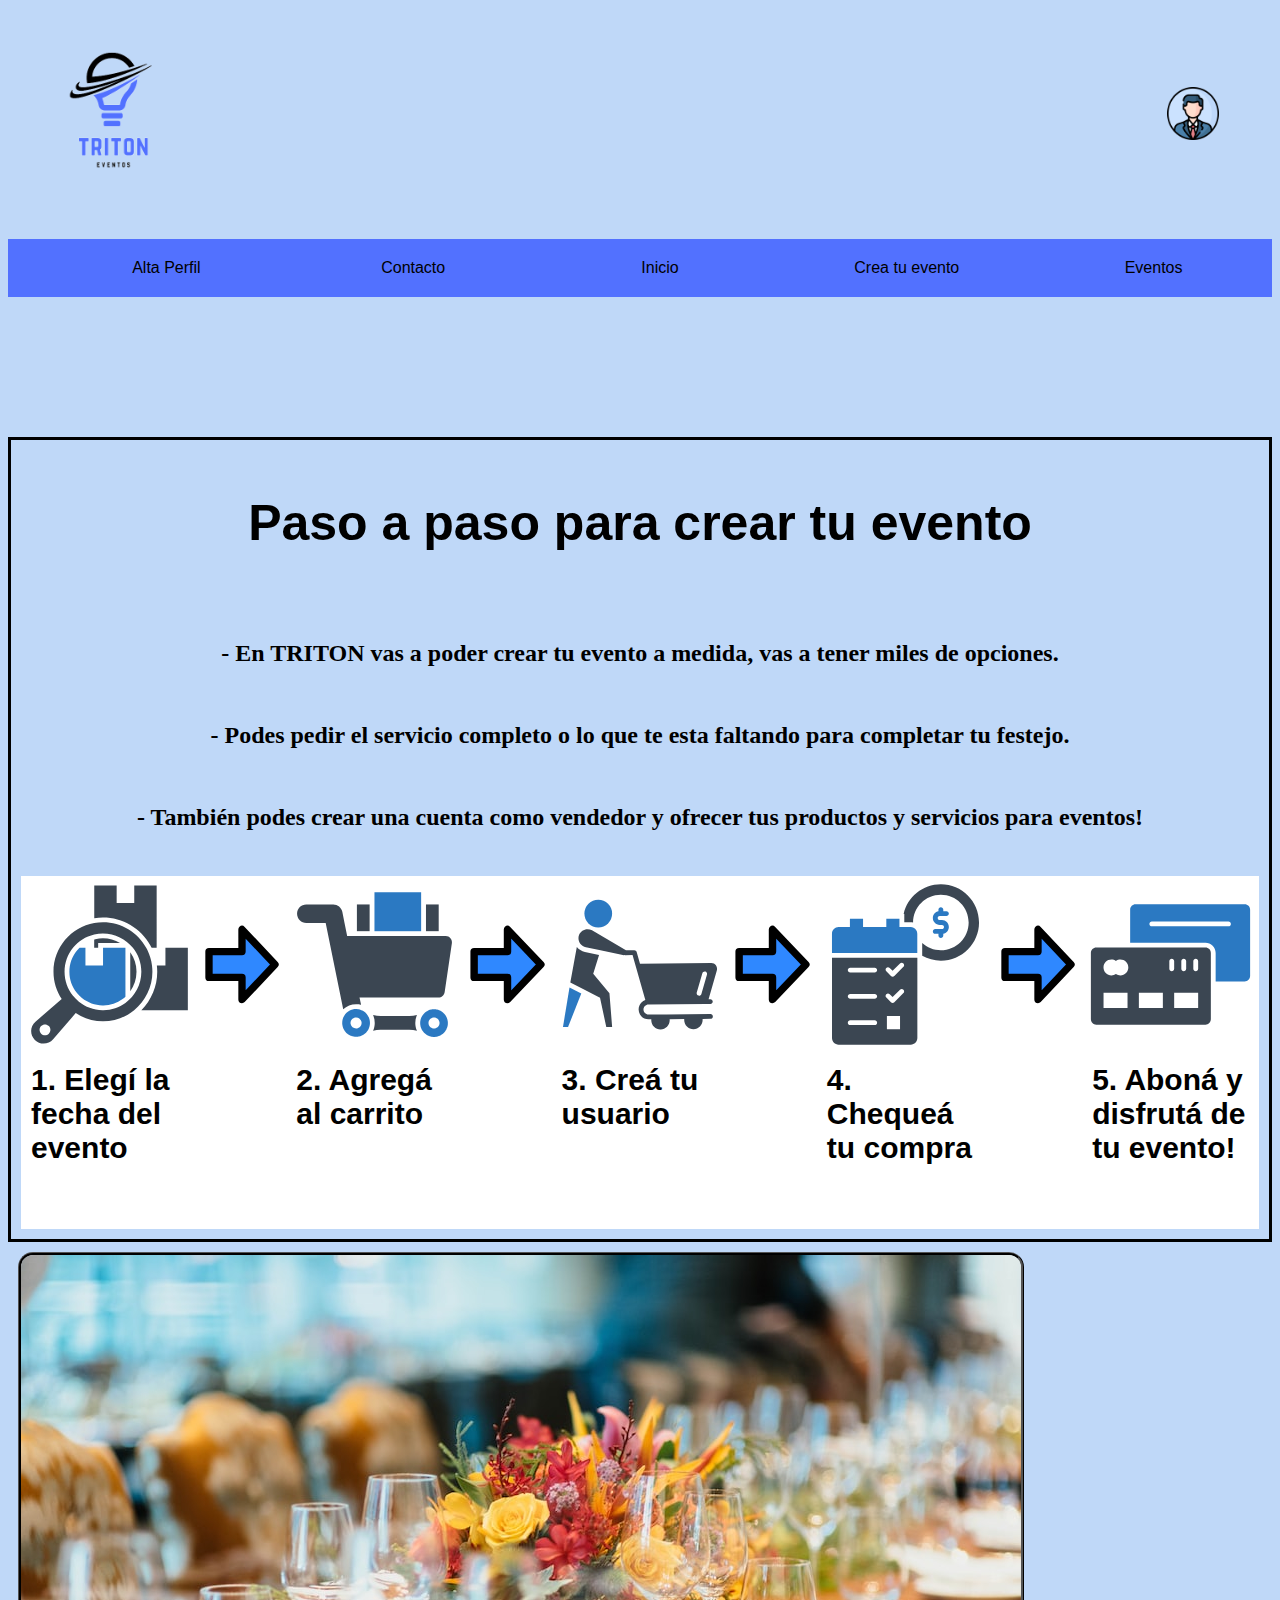
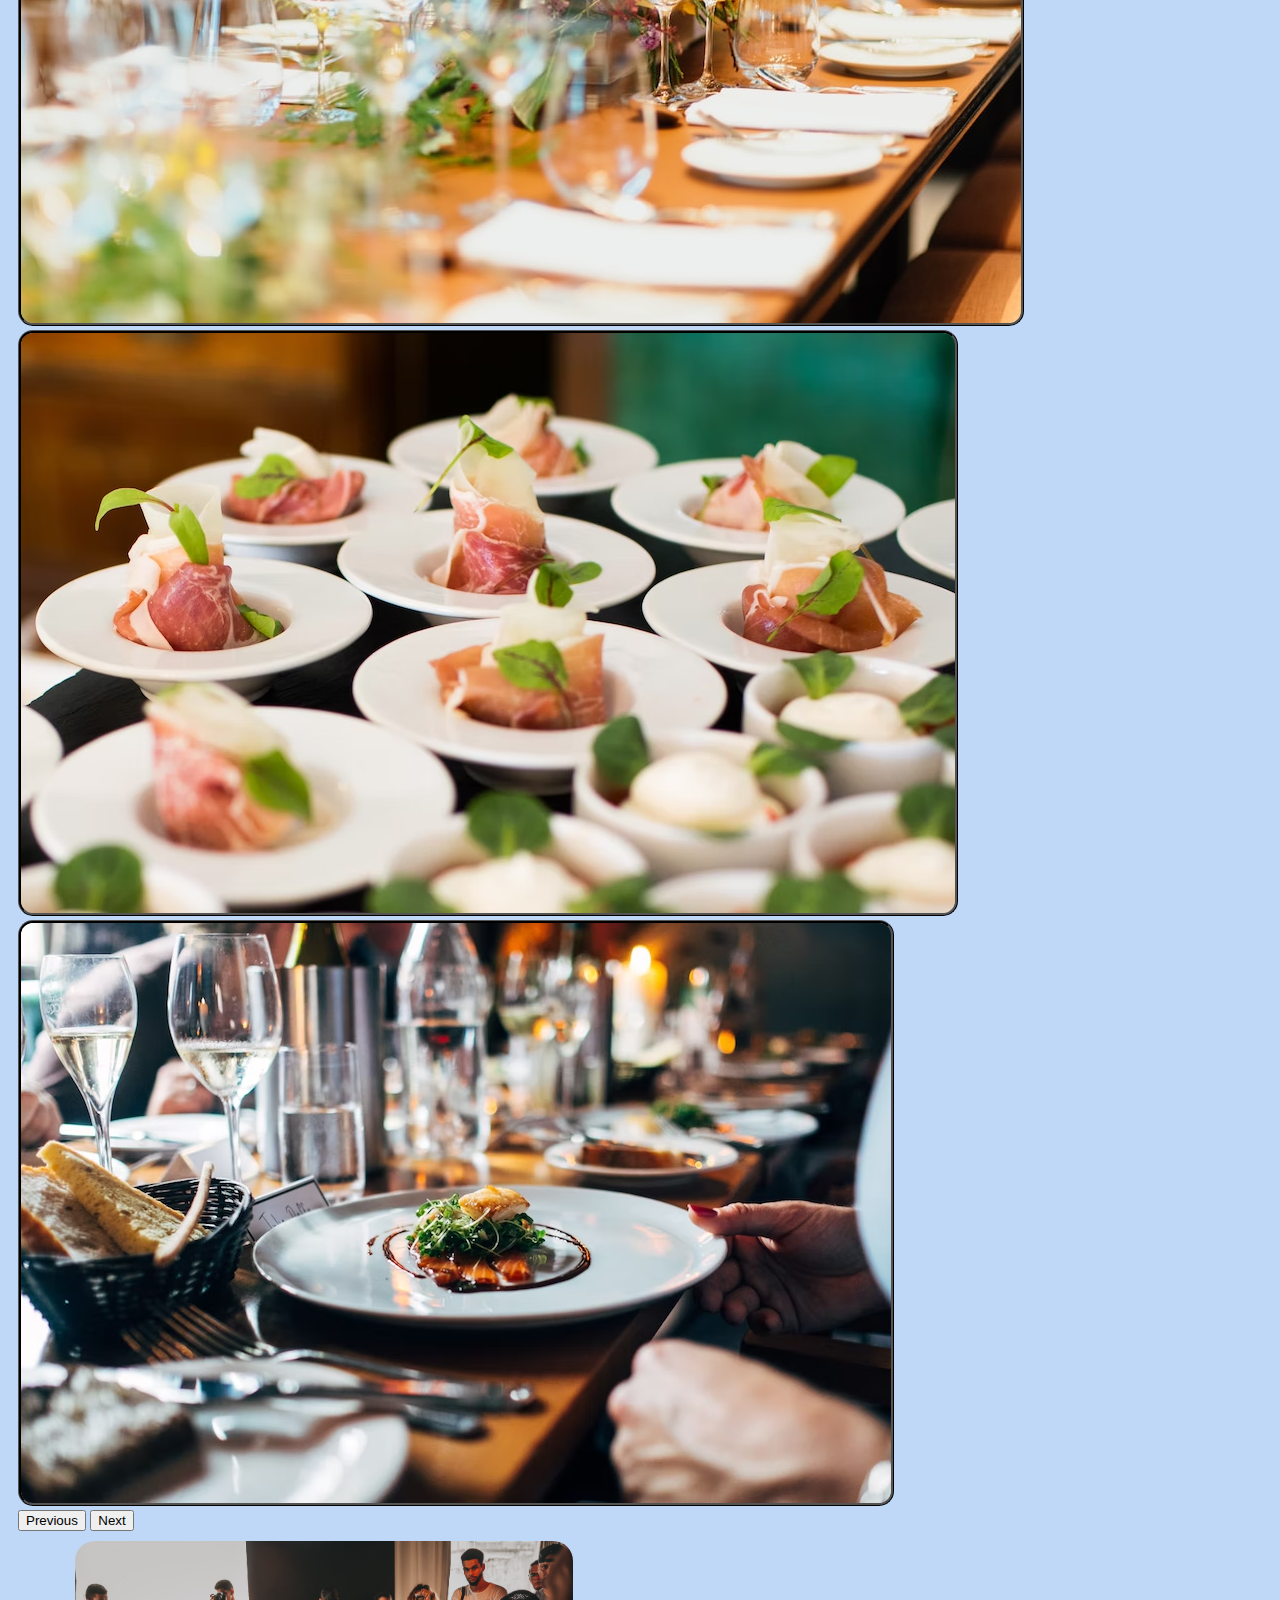
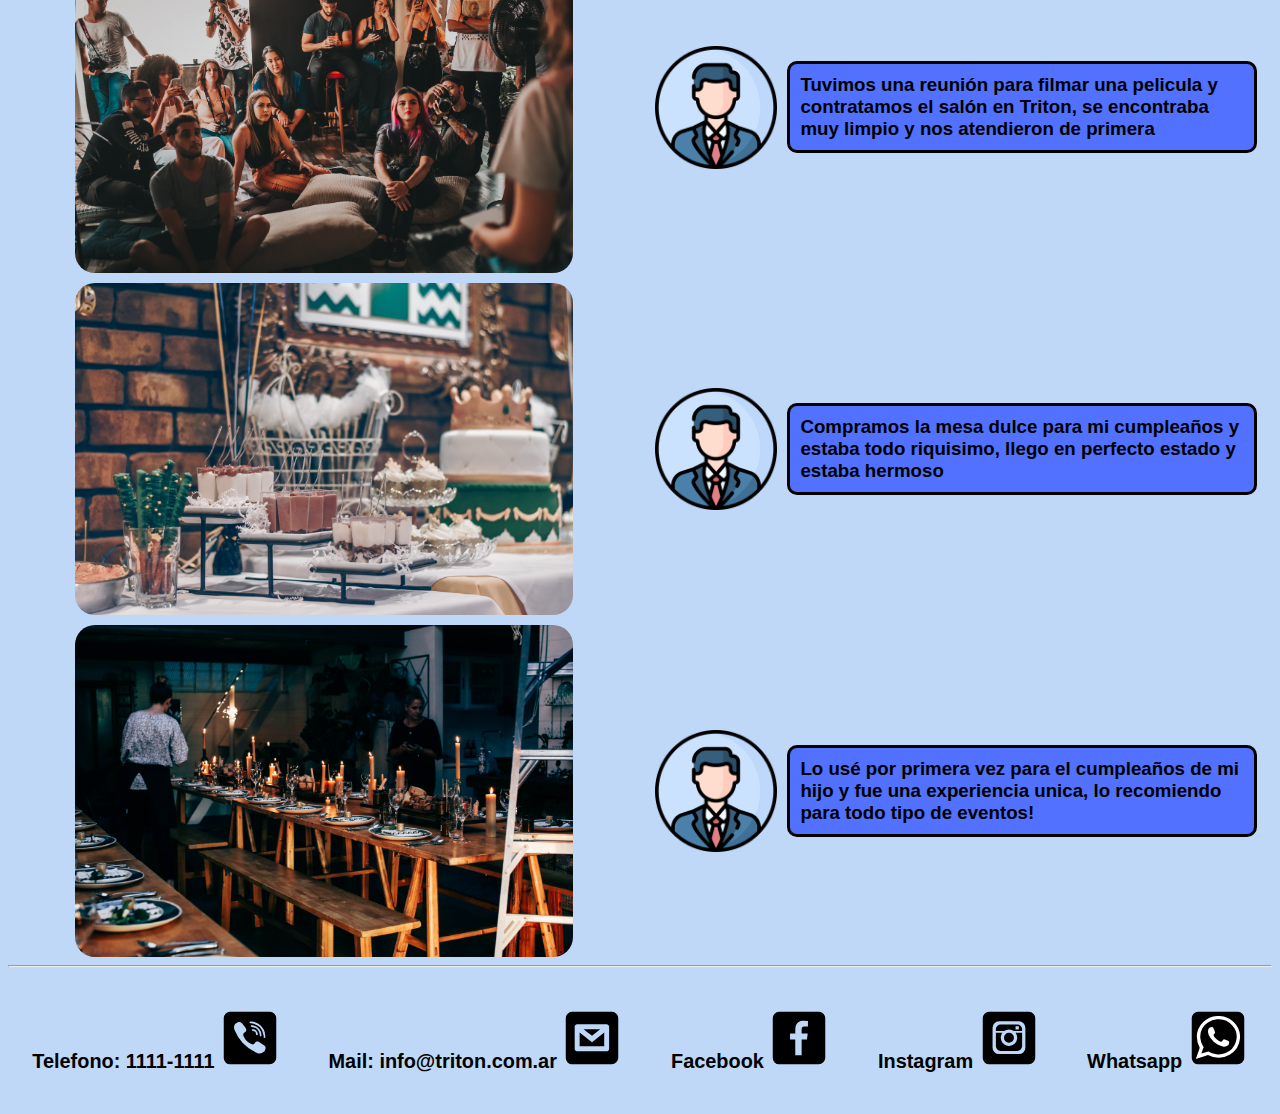
<file: index.html>
<!DOCTYPE html>
<html lang="en">
    <head>
        <meta charset="UTF-8">
        <meta http-equiv="X-UA-Compatible" content="IE=edge">
        <meta name="viewport" content="width=device-width, initial-scale=1.0">
        <meta name = "description" content="TRITON es un sitio web que ofrece servicios para planificar eventos personalizados. Ofrecemos todo lo necesario para hacer de tu evento un éxito">
        <meta name="keywords" content="EVENTO,CUMPLEAÑOS,FESTEJO,FIESTA,CASAMIENTO,ORGANIZACION,COMIDA,SALON,SERVICIO,PERSONALIZADO">
        <meta name="author" content="Federico Bilbao">
        <link rel="shortcut icon" href="./imagenes/LOGO TRITON CIRCULAR PNG.png" type="image/x-icon">
        <link href="https://cdn.jsdelivr.net/npm/bootstrap@5.3.0-alpha1/dist/css/bootstrap.min.css" rel="stylesheet" integrity="sha384-GLhlTQ8iRABdZLl6O3oVMWSktQOp6b7In1Zl3/Jr59b6EGGoI1aFkw7cmDA6j6gD" crossorigin="anonymous">
        <link rel="stylesheet" href="./sass/main.css">
        <title>Plataforma de eventos | Triton</title>
    </head>
<body>

    <header>

        <a href="./pages/perfil.html" id="perfil">
            <img src="./imagenes/perfil.png" alt="perfil"; id="perfil">
        </a>
        <a href="./index.html" id="logo">
            <img src="./imagenes/LOGO TRITON PNG.png" alt="logo"; id="logo">
        </a>

        <nav>
            <ul>
                <li><a href="./pages/altaperfil.html">Alta Perfil</a></li>
                <li><a href="./pages/contacto.html">Contacto</a></li>
                <li><a href="./index.html">Inicio</a></li>
                <li><a href="./pages/nuevoevento.html">Crea tu evento</a></li>
                <li><a href="./pages/eventos.html">Eventos</a></li>
                <li class="NavPerfil"><a href="./perfil.html">Perfil</a></li>
            </ul>
        </nav>
    </header>

    <main>


           <div id="pasoapaso">
               <h1>Paso a paso para crear tu evento</h1>
               <h2> - En TRITON vas a poder crear tu evento a medida, vas a tener miles de opciones.</h2>
               <h2> - Podes pedir el servicio completo o lo que te esta faltando para completar tu festejo.</h2>
               <h2> - También podes crear una cuenta como vendedor y ofrecer tus productos y servicios para eventos!</h2>
               <div>
                <img src="./imagenes/elegir fecha.svg" alt="fecha de evento" id="imagenpaso1">
                <h3 id="paso1">1. Elegí la fecha del evento</h3>
                 <img src="./imagenes/flecha.svg" alt="flecha" class="flecha" id="flecha1">
                 <img src="./imagenes/carrito de compras.svg" alt="carrito de compras" id="imagenpaso2">
                 <h3 id="paso2">2. Agregá al carrito</h3>
                 <img src="./imagenes/flecha.svg" alt="flecha" class="flecha" id="flecha2">
                 
                 <img src="./imagenes/usuario con carrito.svg" alt="persona con carrito de compras" id="imagenpaso3">
                 <h3 id="paso3">3. Creá tu usuario</h3>
                 <img src="./imagenes/flecha.svg" alt="flecha" class="flecha" id="flecha3">
                 <img src="./imagenes/check list.svg" alt="check list" id="imagenpaso4">
                 <h3 id="paso4">4. Chequeá tu compra</h3>
                 <img src="./imagenes/flecha.svg" alt="flecha" class="flecha" id="flecha4">
                 <img src="./imagenes/tarjeta de credito.svg" alt="tarjetas" id="imagenpaso5">
                 <h3 id="paso5">5. Aboná y disfrutá de tu evento!</h3>
               </div>
           </div>
    
           
        <div id="carouselExample" class="carousel slide">
          <div class="carousel-inner">
            <div class="carousel-item active">
              <img src="./imagenes/evento1.jpg" class="d-block w-100" alt="evento">
            </div>
            <div class="carousel-item">
              <img src="./imagenes/evento14.avif" class="d-block w-100" alt="evento">
            </div>
            <div class="carousel-item">
              <img src="./imagenes/evento12.avif" class="d-block w-100" alt="evento">
            </div>
          </div>
          <button class="carousel-control-prev" type="button" data-bs-target="#carouselExample" data-bs-slide="prev">
            <span class="carousel-control-prev-icon" aria-hidden="true"></span>
            <span class="visually-hidden">Previous</span>
          </button>
          <button class="carousel-control-next" type="button" data-bs-target="#carouselExample" data-bs-slide="next">
            <span class="carousel-control-next-icon" aria-hidden="true"></span>
            <span class="visually-hidden">Next</span>
          </button>
        </div>
        
        <section class="inicio">              
               <img src="./imagenes/evento28.jpg" alt="planeamiento de evento" class="imagen1">
               <img src="./imagenes/evento26.jpg" alt="evento" class="imagen2">
               <img src="./imagenes/evento32.jpg" alt="evento" class="imagen3">

            <div id="comentarios">
                <img src="./imagenes/perfil.png" alt="cliente" >
                <h3>Tuvimos una reunión para filmar una pelicula y contratamos el salón en Triton, se encontraba muy limpio y nos atendieron de primera </h3>
                <img src="./imagenes/perfil.png" alt="cliente" >
                <h3>Compramos la mesa dulce para mi cumpleaños y estaba todo riquisimo, llego en perfecto estado y estaba hermoso</h3>
                <img src="./imagenes/perfil.png" alt="cliente" >
                <h3>Lo usé por primera vez para el cumpleaños de mi hijo y fue una experiencia unica, lo recomiendo para todo tipo de eventos! </h3>
            </div>
        </section>

    </main>

    <hr>

    <footer>
        <h5>Telefono: 1111-1111 <img src="./imagenes/telefono.svg" alt="nuestro telefono" ></h5>
        <h5>Mail: info@triton.com.ar <img src="./imagenes/mail.svg" alt="nuestro mail" ></h5>
        <h5 class="redes">Facebook <img src="./imagenes/facebook.svg" alt="Facebook" ></h5>
        <h5 class="redes">Instagram <img src="./imagenes/instagram.svg" alt="Instagram"></h5>
        <h5 class="redes">Whatsapp <img src="./imagenes/whatsapp.svg" alt="Whatsapp"></h5>
    </footer>
    <script src="https://cdn.jsdelivr.net/npm/@popperjs/core@2.11.6/dist/umd/popper.min.js" integrity="sha384-oBqDVmMz9ATKxIep9tiCxS/Z9fNfEXiDAYTujMAeBAsjFuCZSmKbSSUnQlmh/jp3" crossorigin="anonymous"></script>
    <script src="https://cdn.jsdelivr.net/npm/bootstrap@5.3.0-alpha1/dist/js/bootstrap.min.js" integrity="sha384-mQ93GR66B00ZXjt0YO5KlohRA5SY2XofN4zfuZxLkoj1gXtW8ANNCe9d5Y3eG5eD" crossorigin="anonymous"></script>

</body>

</html>
</file>
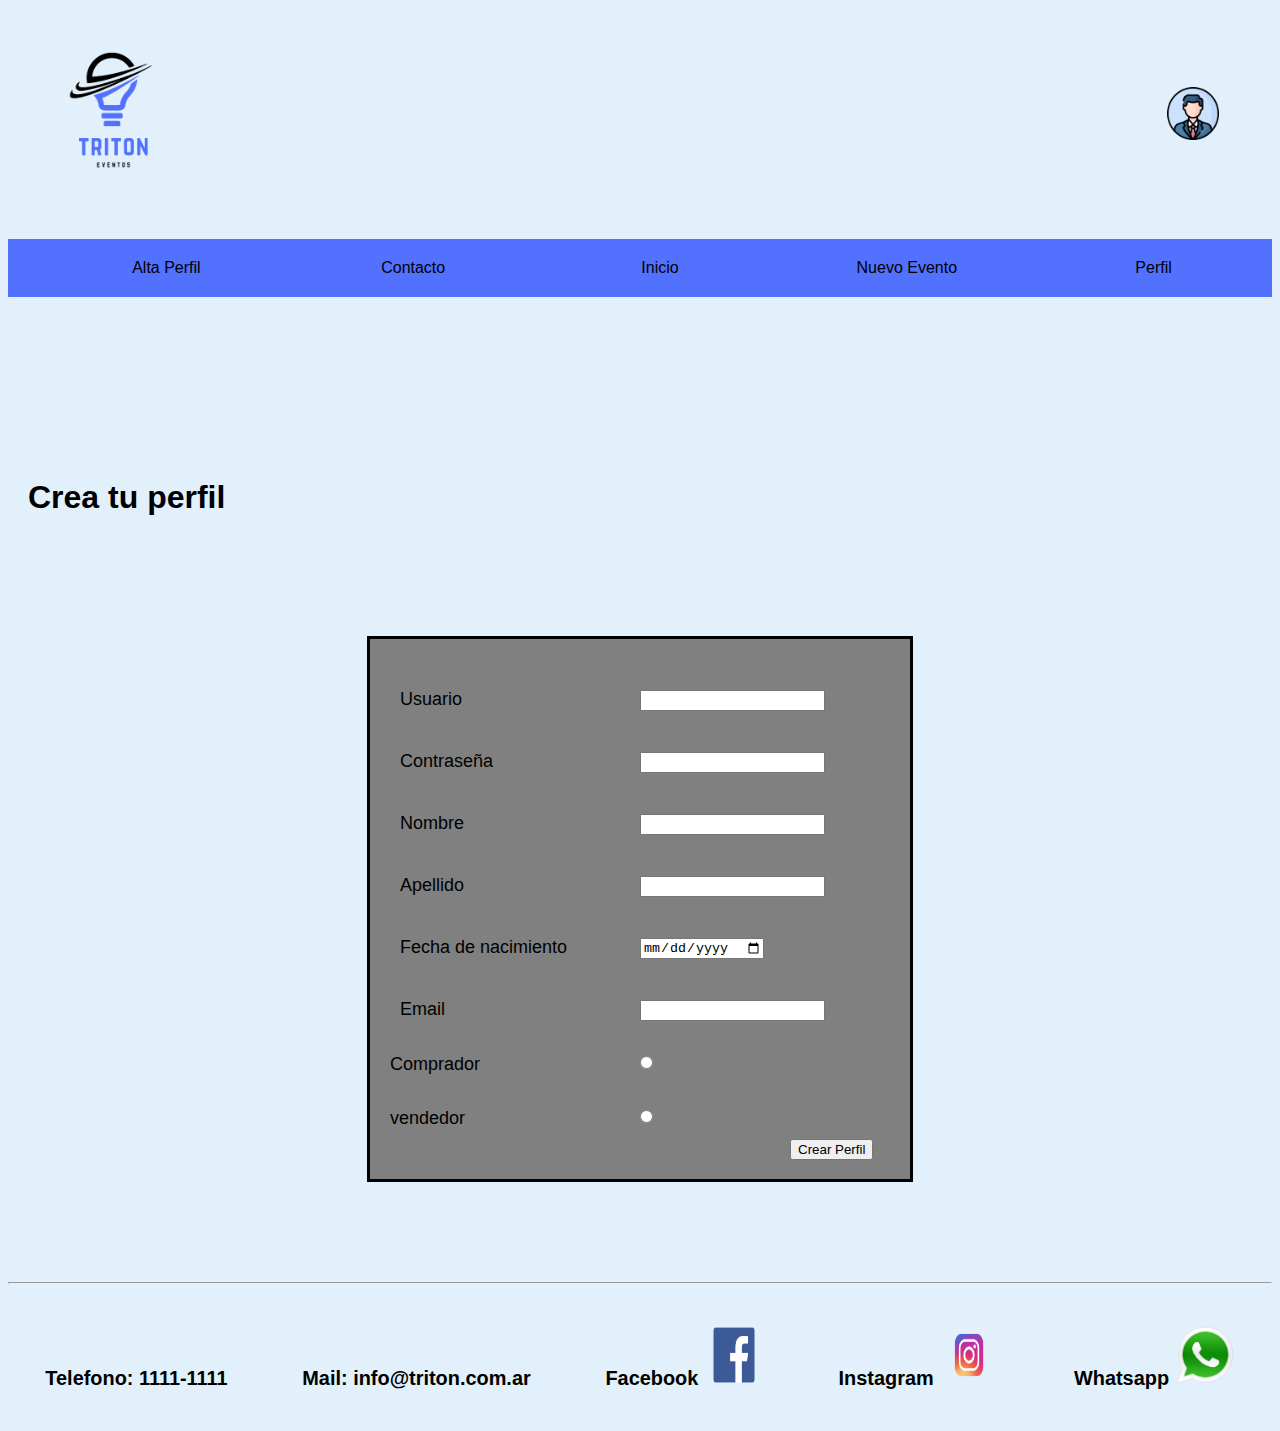
<file: altaperfil.html>
<!DOCTYPE html>
<html lang="en">
    <head>
        <meta charset="UTF-8">
        <meta http-equiv="X-UA-Compatible" content="IE=edge">
        <meta name="viewport" content="width=device-width, initial-scale=1.0">
        <link rel="shortcut icon" href="./imagenes/LOGO TRITON CIRCULAR PNG.png" type="image/x-icon">
        <link rel="stylesheet" href="./css/estilo.css">
        <title>Triton</title>
    </head>

<body>
    <header>

        <a href="./perfil.html" id="perfil">
            <img src="./imagenes/perfil.png" alt="perfil"; id="perfil">
        </a>
        <a href="./index.html" id="logo">
            <img src="./imagenes/LOGO TRITON PNG.png" alt="logo"; id="logo">
        </a>

        <nav>
            <ul>
                <li><a href="./altaperfil.html">Alta Perfil</a></li>
                <li><a href="./contacto.html">Contacto</a></li>
                <li><a href="./index.html">Inicio</a></li>
                <li><a href="./nuevoevento.html">Nuevo Evento</a></li>
                <li><a href="./perfil.html">Perfil</a></li>
            </ul>
        </nav>
    </header>
    
    <h1>Crea tu perfil</h1>

    <form action="" method="get">
        <label for="usuario">Usuario</label>
        <input type="text" id="usuario" required>

        <label for="contraseña">Contraseña</label>
        <input type="password" name="" id="contraseña" required>

        <label for="nombre">Nombre</label>
        <input type="text" id="nombre" required>

        <label for="apellido">Apellido</label>
        <input type="text" id="apellido" required>

        <label for="fecha de nacimiento">Fecha de nacimiento</label>
        <input type="date" name="" id="fecha de nacimiento" required>

        <label for="email">Email</label>
        <input type="email" id="email" required>

        <input type="radio" name="tipo de usuario" id="comprador"> Comprador
        <input type="radio" name="tipo de usuario" id="vendedor"> vendedor

        <input type="submit" value="Crear Perfil" id="BotonAlta">


    </form>

    <hr>

    <footer>
        <h5>Telefono: 1111-1111</h5>
        <h5>Mail: info@triton.com.ar</h5>
        <h5 class="redes">Facebook <img src="./imagenes/facebook.png" alt="" ></h5>
        <h5 class="redes">Instagram <img src="./imagenes/instagram.png" alt=""></h5>
        <h5 class="redes">Whatsapp <img src="./imagenes/whatsapp.png" alt=""></h5>
    </footer>

</body>
</html>
</file>
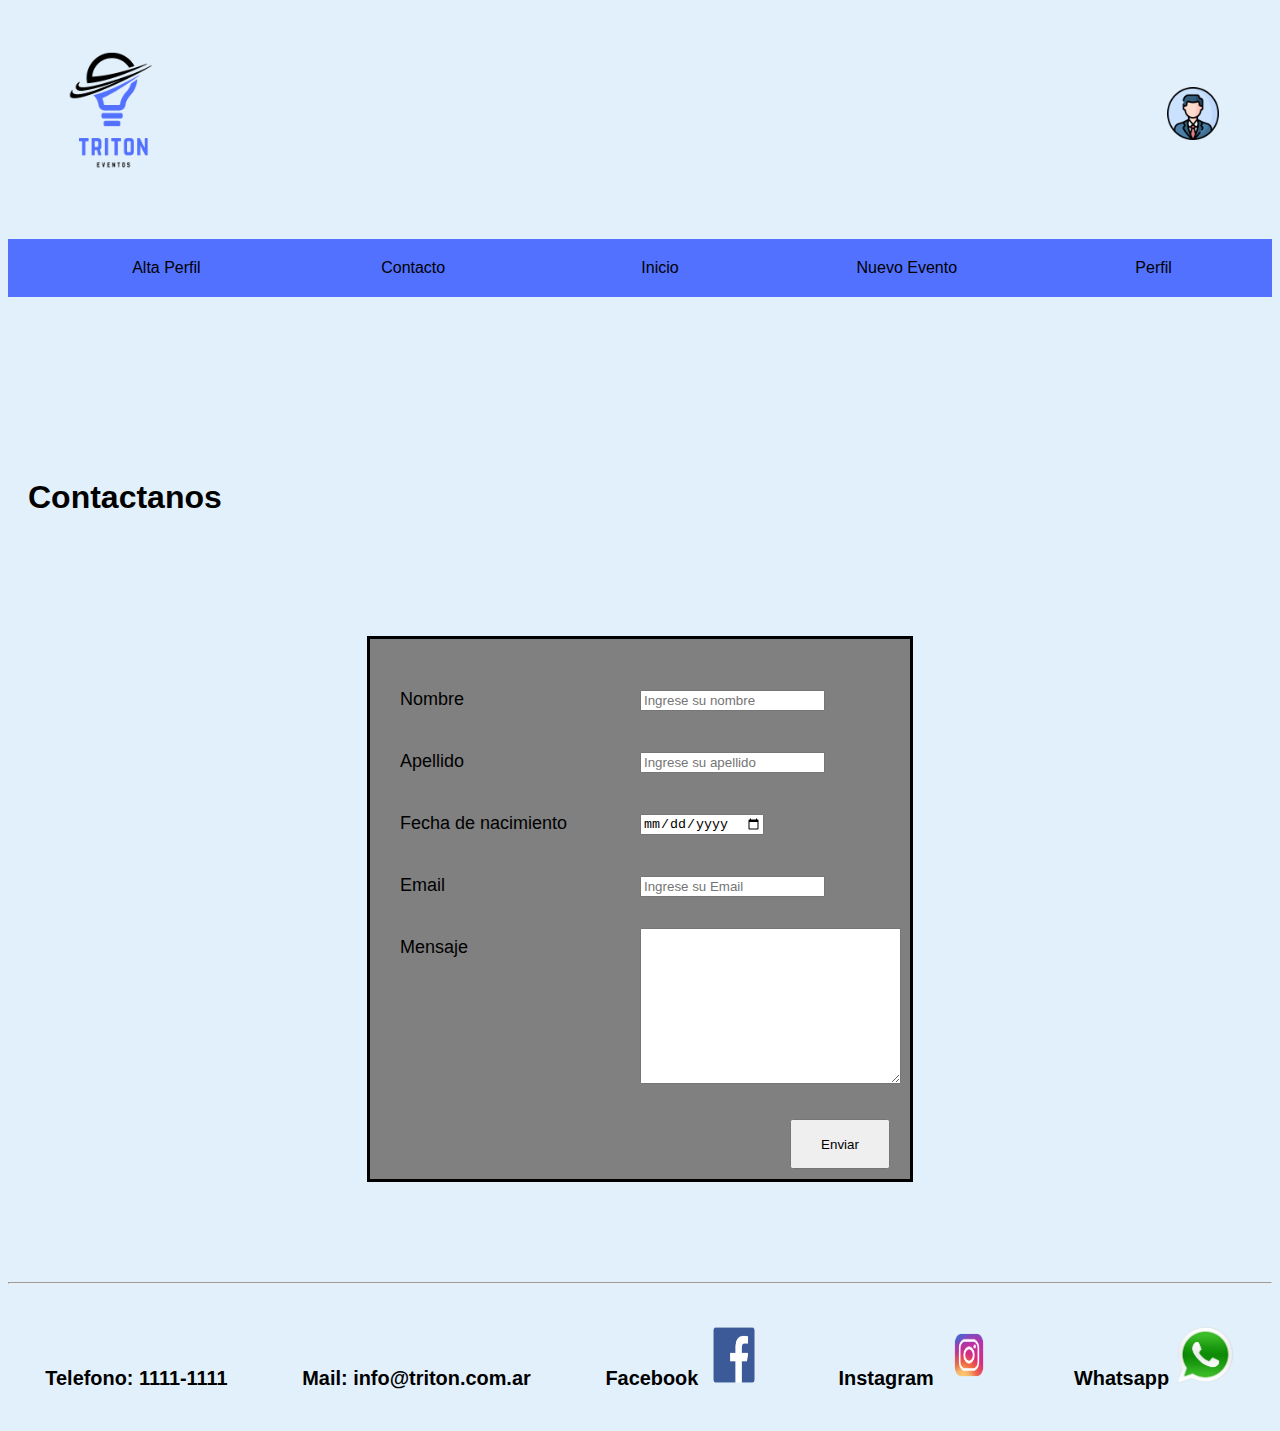
<file: contacto.html>
<!DOCTYPE html>
<html lang="en">
    <head>
        <meta charset="UTF-8">
        <meta http-equiv="X-UA-Compatible" content="IE=edge">
        <meta name="viewport" content="width=device-width, initial-scale=1.0">
        <link rel="shortcut icon" href="./imagenes/LOGO TRITON CIRCULAR PNG.png" type="image/x-icon">
        <link rel="stylesheet" href="./css/estilo.css">
        <title>Triton</title>
    </head>
<body>
    <header>

        <a href="./perfil.html" id="perfil">
            <img src="./imagenes/perfil.png" alt="perfil"; id="perfil">
        </a>
        <a href="./index.html" id="logo">
            <img src="./imagenes/LOGO TRITON PNG.png" alt="logo"; id="logo">
        </a>

        <nav>
            <ul>
                <li><a href="./altaperfil.html">Alta Perfil</a></li>
                <li><a href="./contacto.html">Contacto</a></li>
                <li><a href="./index.html">Inicio</a></li>
                <li><a href="./nuevoevento.html">Nuevo Evento</a></li>
                <li><a href="./perfil.html">Perfil</a></li>
            </ul>
        </nav>
    </header>

    <h1>Contactanos</h1>

    <form action="" method="get">
        <label for="nombre">Nombre</label>
        <input type="text" id="nombre" placeholder="Ingrese su nombre" required>

        <label for="apellido">Apellido</label>
        <input type="text" id="apellido" placeholder="Ingrese su apellido" required>

        <label for="fecha de nacimiento">Fecha de nacimiento</label>
        <input type="date" name="" id="fecha de nacimiento" required>

        <label for="email">Email</label>
        <input type="email" id="email" placeholder="Ingrese su Email" required>

        <label for="consulta">Mensaje</label>
        <textarea name="" id="consulta" cols="30" rows="10"></textarea>

        <input type="submit" value="Enviar" id="BotonEnviar">

    </form>

    <hr>

    <footer>
        <h5>Telefono: 1111-1111</h5>
        <h5>Mail: info@triton.com.ar</h5>
        <h5 class="redes">Facebook <img src="./imagenes/facebook.png" alt="" ></h5>
        <h5 class="redes">Instagram <img src="./imagenes/instagram.png" alt=""></h5>
        <h5 class="redes">Whatsapp <img src="./imagenes/whatsapp.png" alt=""></h5>
    </footer>

</body>
</html>
</file>
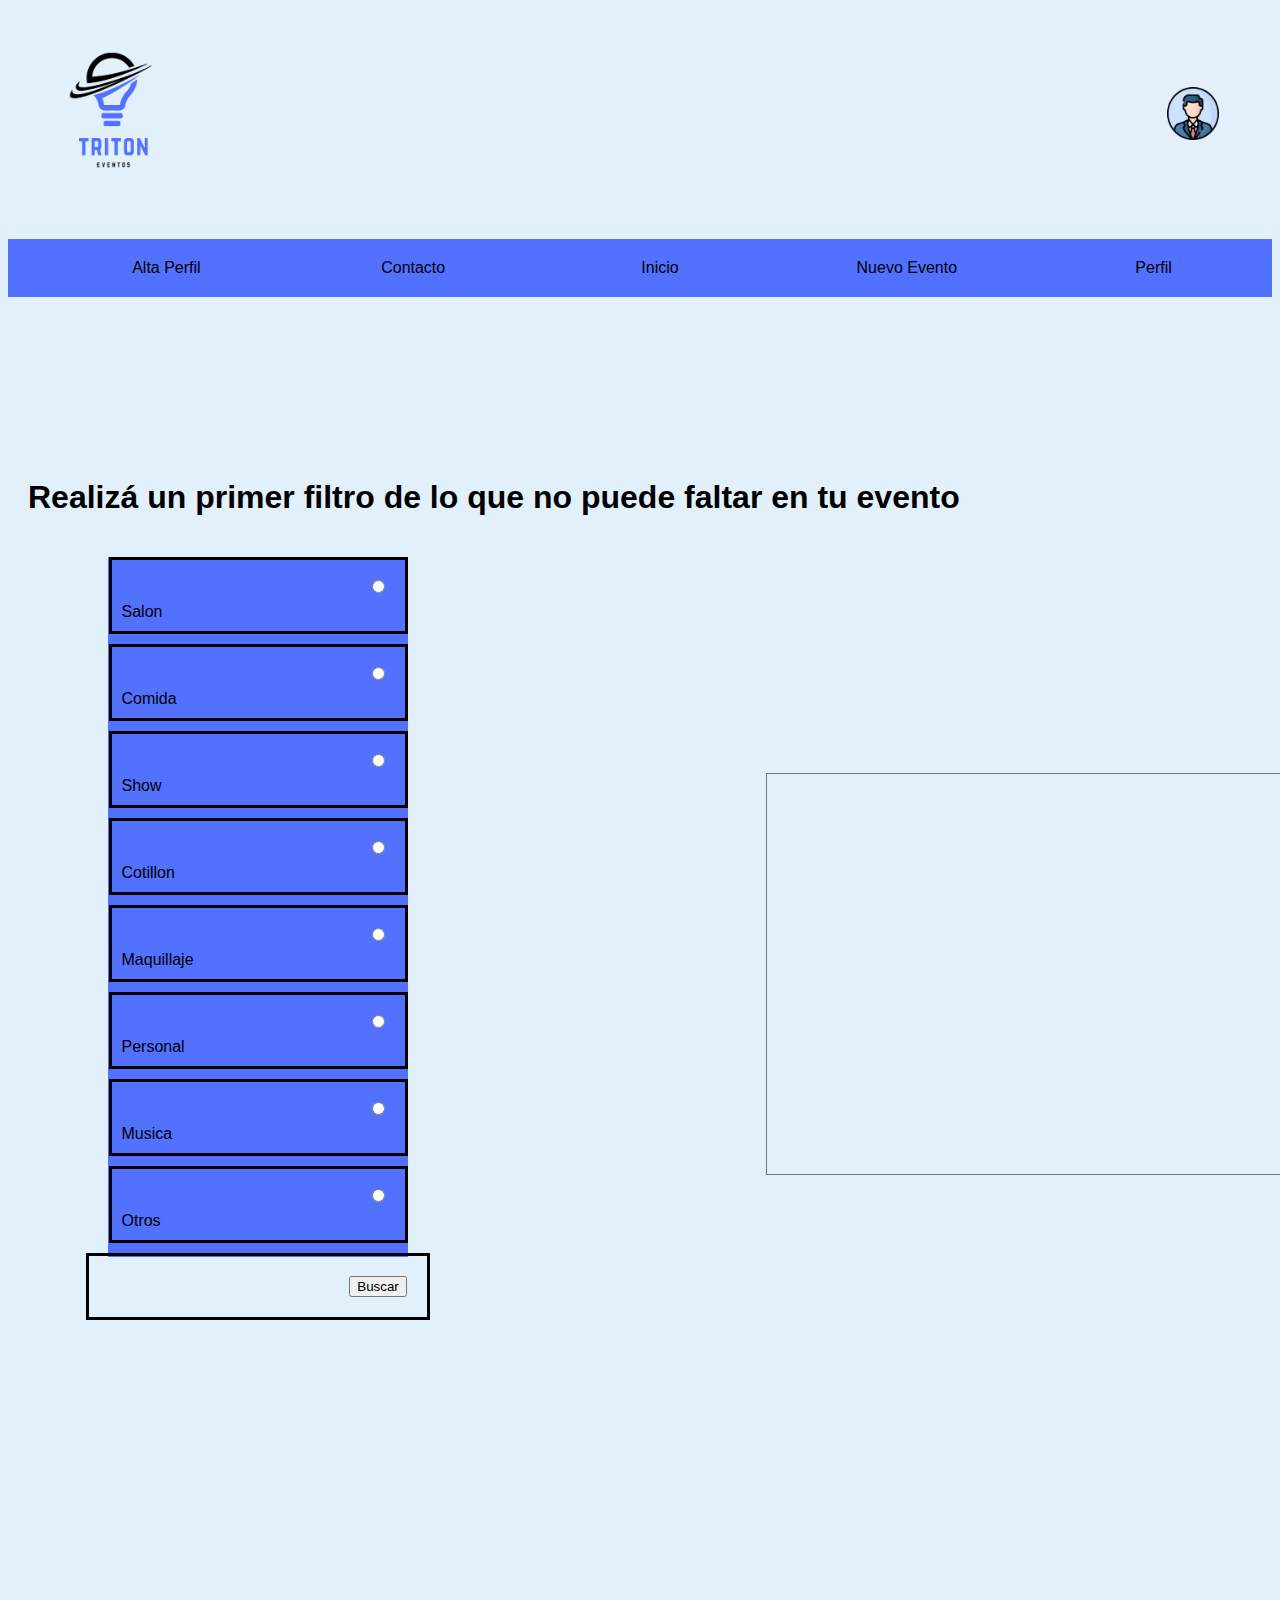
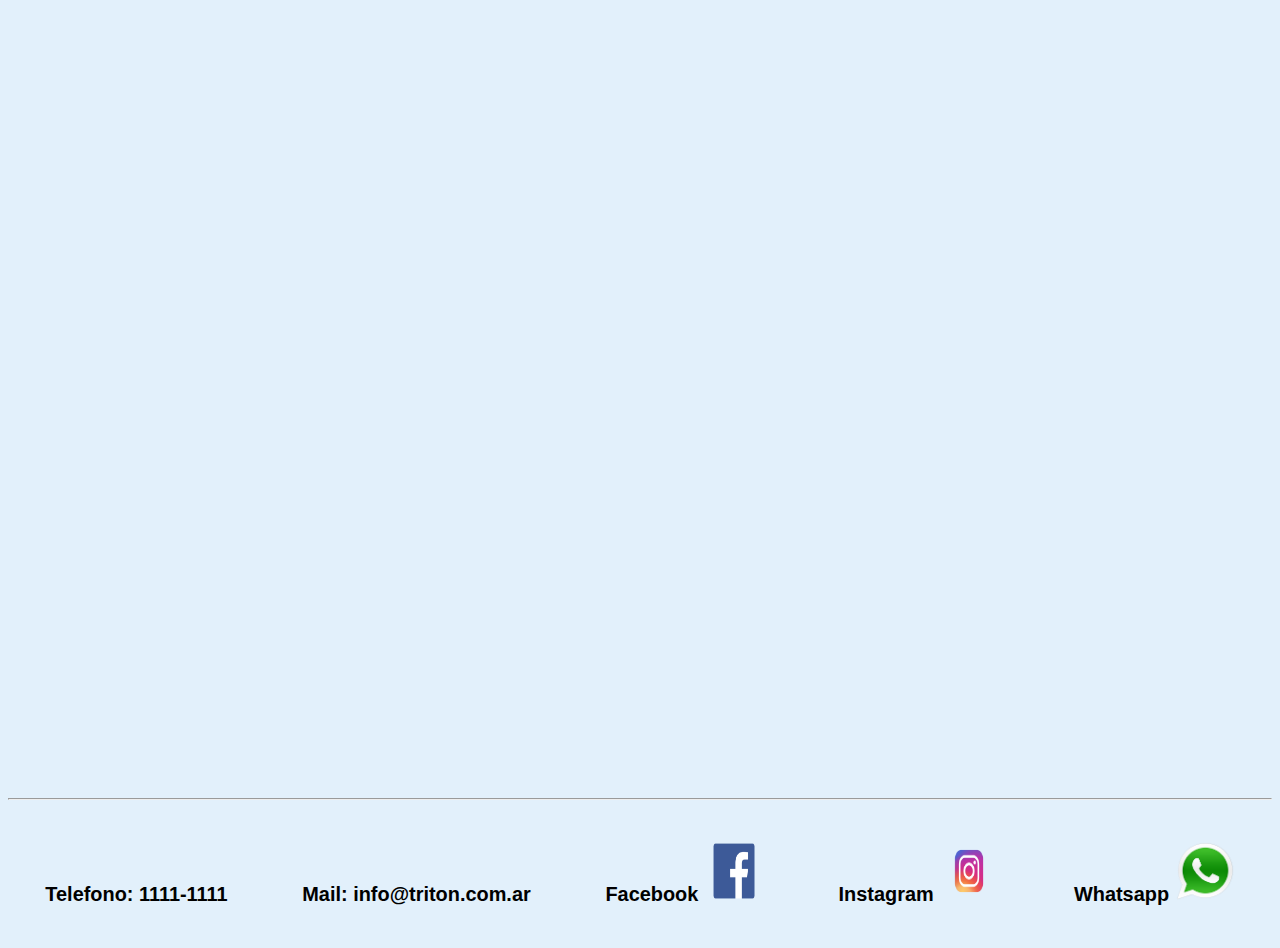
<file: nuevoevento.html>
<!DOCTYPE html>
<html lang="en">
    <head>
        <meta charset="UTF-8">
        <meta http-equiv="X-UA-Compatible" content="IE=edge">
        <meta name="viewport" content="width=device-width, initial-scale=1.0">
        <link rel="shortcut icon" href="./imagenes/LOGO TRITON CIRCULAR PNG.png" type="image/x-icon">
        <link rel="stylesheet" href="./css/estilo.css">
        <title>Triton</title>
    </head>
<body>
    <header>

        <a href="./perfil.html" id="perfil">
            <img src="./imagenes/perfil.png" alt="perfil"; id="perfil">
        </a>
        <a href="./index.html" id="logo">
            <img src="./imagenes/LOGO TRITON PNG.png" alt="logo"; id="logo">
        </a>

        <nav>
            <ul>
                <li><a href="./altaperfil.html">Alta Perfil</a></li>
                <li><a href="./contacto.html">Contacto</a></li>
                <li><a href="./index.html">Inicio</a></li>
                <li><a href="./nuevoevento.html">Nuevo Evento</a></li>
                <li><a href="./perfil.html">Perfil</a></li>
            </ul>
        </nav>
    </header>

    <!-- Filtro para evento -->
    <div>
        <h1>Realizá un primer filtro de lo que no puede faltar en tu evento</h1>
        <ul id="filtro" >
            <li><input type="radio" name="salon" id="">Salon</li>
            <li><input type="radio" name="comida" id="">Comida</li>
            <li><input type="radio" name="show" id="">Show</li>
            <li><input type="radio" name="cotillon" id="">Cotillon</li>
            <li><input type="radio" name="maquillaje" id="">Maquillaje</li>
            <li><input type="radio" name="personal" id="">Personal</li>
            <li><input type="radio" name="musica" id="">Musica</li>
            <li><input type="radio" name="otros" id="">Otros</li>
            <li><input type="button" value="Buscar"></li>
        </ul>
    </div>
    <!-- Calendario -->
    <section>
        <div>
            <article>
                <div class="calendario">
                    <iframe src="https://calendar.google.com/calendar/embed?height=400&wkst=1&bgcolor=%23616161&ctz=America%2FArgentina%2FBuenos_Aires&title=Elegir%20d%C3%ADa%20del%20evento&src=YmQyNDA5OWYzNzZhOWViOGJjY2EyNjcyZjNkNWM4OThhOWM1NWRiMmYyYTM3MzlmNDg4ZmI2ZTAxZjM4OWM3OEBncm91cC5jYWxlbmRhci5nb29nbGUuY29t&src=ZXMtNDE5LmFyI2hvbGlkYXlAZ3JvdXAudi5jYWxlbmRhci5nb29nbGUuY29t&color=%23C0CA33&color=%230B8043" style="border:solid 1px #777" width="600" height="400" frameborder="0" scrolling="no"></iframe>
                </div>
            </article>
        </div>
    </section>



    <!-- Video Explicativo -->
    <div class="video">   
        <iframe width="560" height="315" src="https://www.youtube.com/embed/iy5gz-69G0A" title="YouTube video player" frameborder="0" allow="accelerometer; autoplay; clipboard-write; encrypted-media; gyroscope; picture-in-picture; web-share" allowfullscreen></iframe>
    </div>

    <hr>

    <footer>
        <h5>Telefono: 1111-1111</h5>
        <h5>Mail: info@triton.com.ar</h5>
        <h5 class="redes">Facebook <img src="./imagenes/facebook.png" alt="" ></h5>
        <h5 class="redes">Instagram <img src="./imagenes/instagram.png" alt=""></h5>
        <h5 class="redes">Whatsapp <img src="./imagenes/whatsapp.png" alt=""></h5>
    </footer>

</body>

</html>
</file>
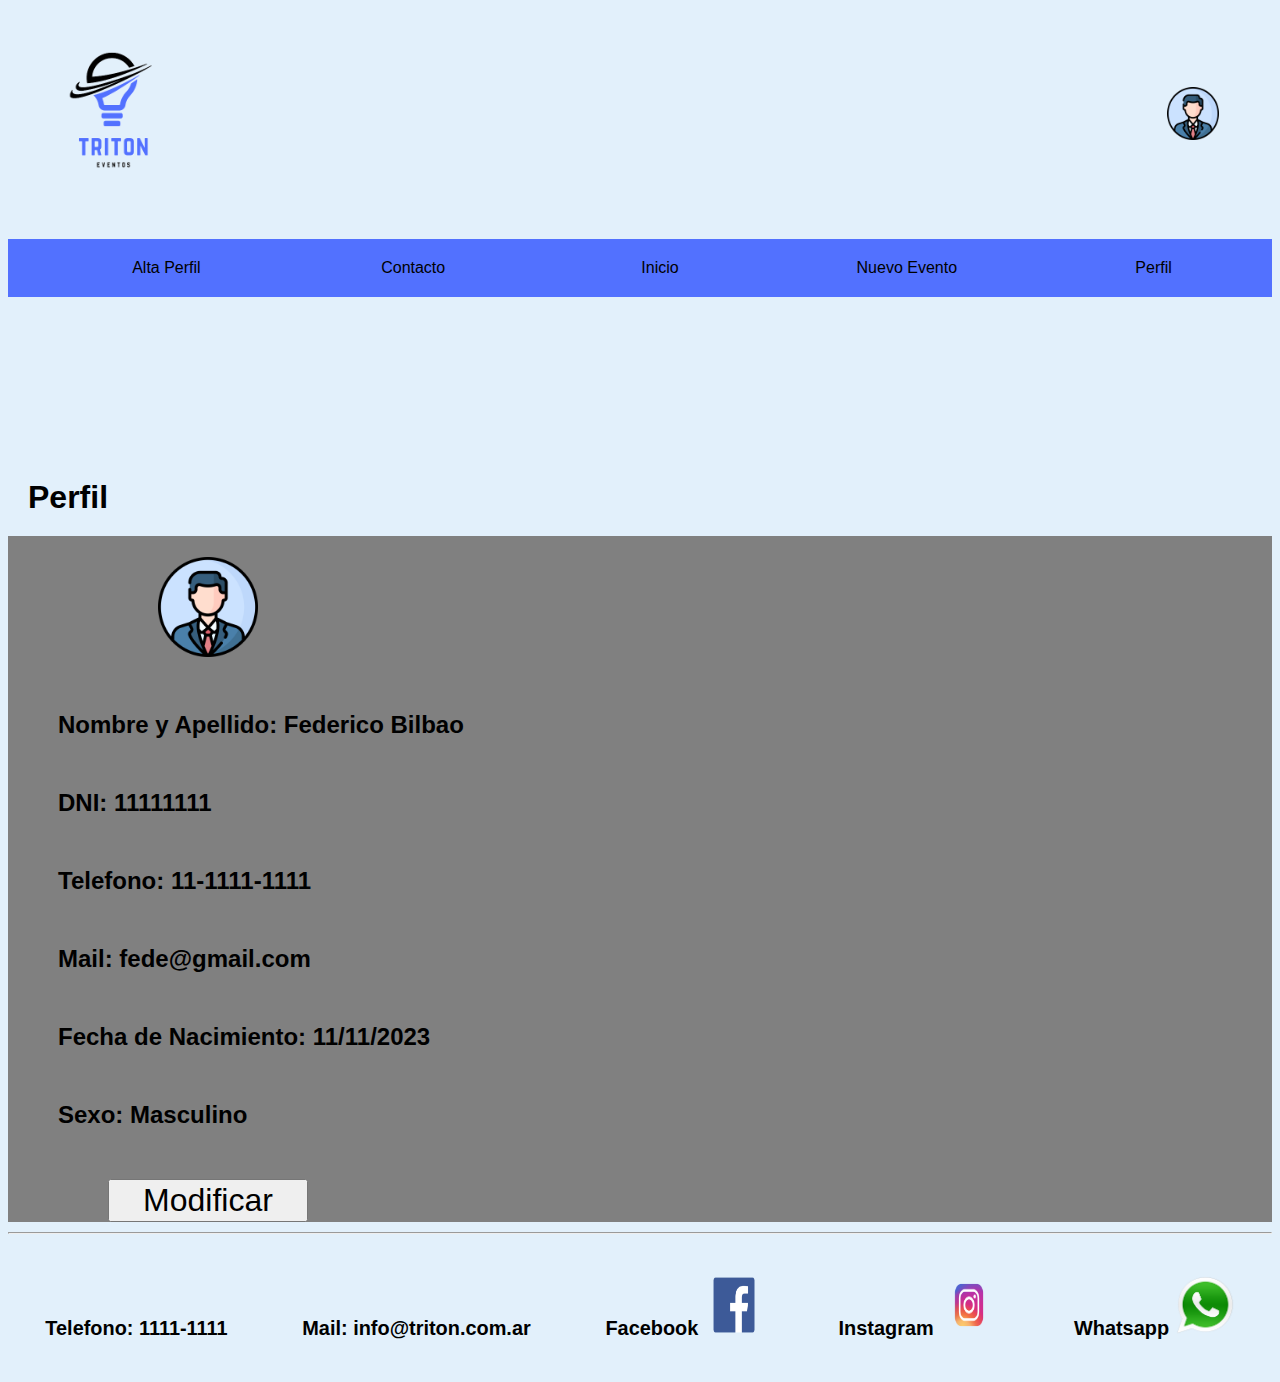
<file: perfil.html>
<!DOCTYPE html>
<html lang="en">
    <head>
        <meta charset="UTF-8">
        <meta http-equiv="X-UA-Compatible" content="IE=edge">
        <meta name="viewport" content="width=device-width, initial-scale=1.0">
        <link rel="shortcut icon" href="./imagenes/LOGO TRITON CIRCULAR PNG.png" type="image/x-icon">
        <link rel="stylesheet" href="./css/estilo.css">
        <title>Triton</title>
    </head>
<body>
    <header>

        <a href="./perfil.html" id="perfil">
            <img src="./imagenes/perfil.png" alt="perfil"; id="perfil">
        </a>
        <a href="./index.html" id="logo">
            <img src="./imagenes/LOGO TRITON PNG.png" alt="logo"; id="logo">
        </a>

        <nav>
            <ul>
                <li><a href="./altaperfil.html">Alta Perfil</a></li>
                <li><a href="./contacto.html">Contacto</a></li>
                <li><a href="./index.html">Inicio</a></li>
                <li><a href="./nuevoevento.html">Nuevo Evento</a></li>
                <li><a href="./perfil.html">Perfil</a></li>
            </ul>
        </nav>
    </header>

    <main class="perfil">
        <h1>Perfil</h1>
        <img src="./imagenes/perfil.png" alt="imagen de perfil">
        <h2> Nombre y Apellido: Federico Bilbao</h2>
        <h2> DNI: 11111111</h2>
        <h2> Telefono: 11-1111-1111</h2>
        <h2> Mail: fede@gmail.com</h2>
        <h2> Fecha de Nacimiento: 11/11/2023</h2>
        <h2> Sexo: Masculino</h2>
        <input type="button" value="Modificar">
    </main>

    <hr>

    <footer>
        <h5>Telefono: 1111-1111</h5>
        <h5>Mail: info@triton.com.ar</h5>
        <h5 class="redes">Facebook <img src="./imagenes/facebook.png" alt="" ></h5>
        <h5 class="redes">Instagram <img src="./imagenes/instagram.png" alt=""></h5>
        <h5 class="redes">Whatsapp <img src="./imagenes/whatsapp.png" alt=""></h5>
    </footer>

</body>
</html>
</file>
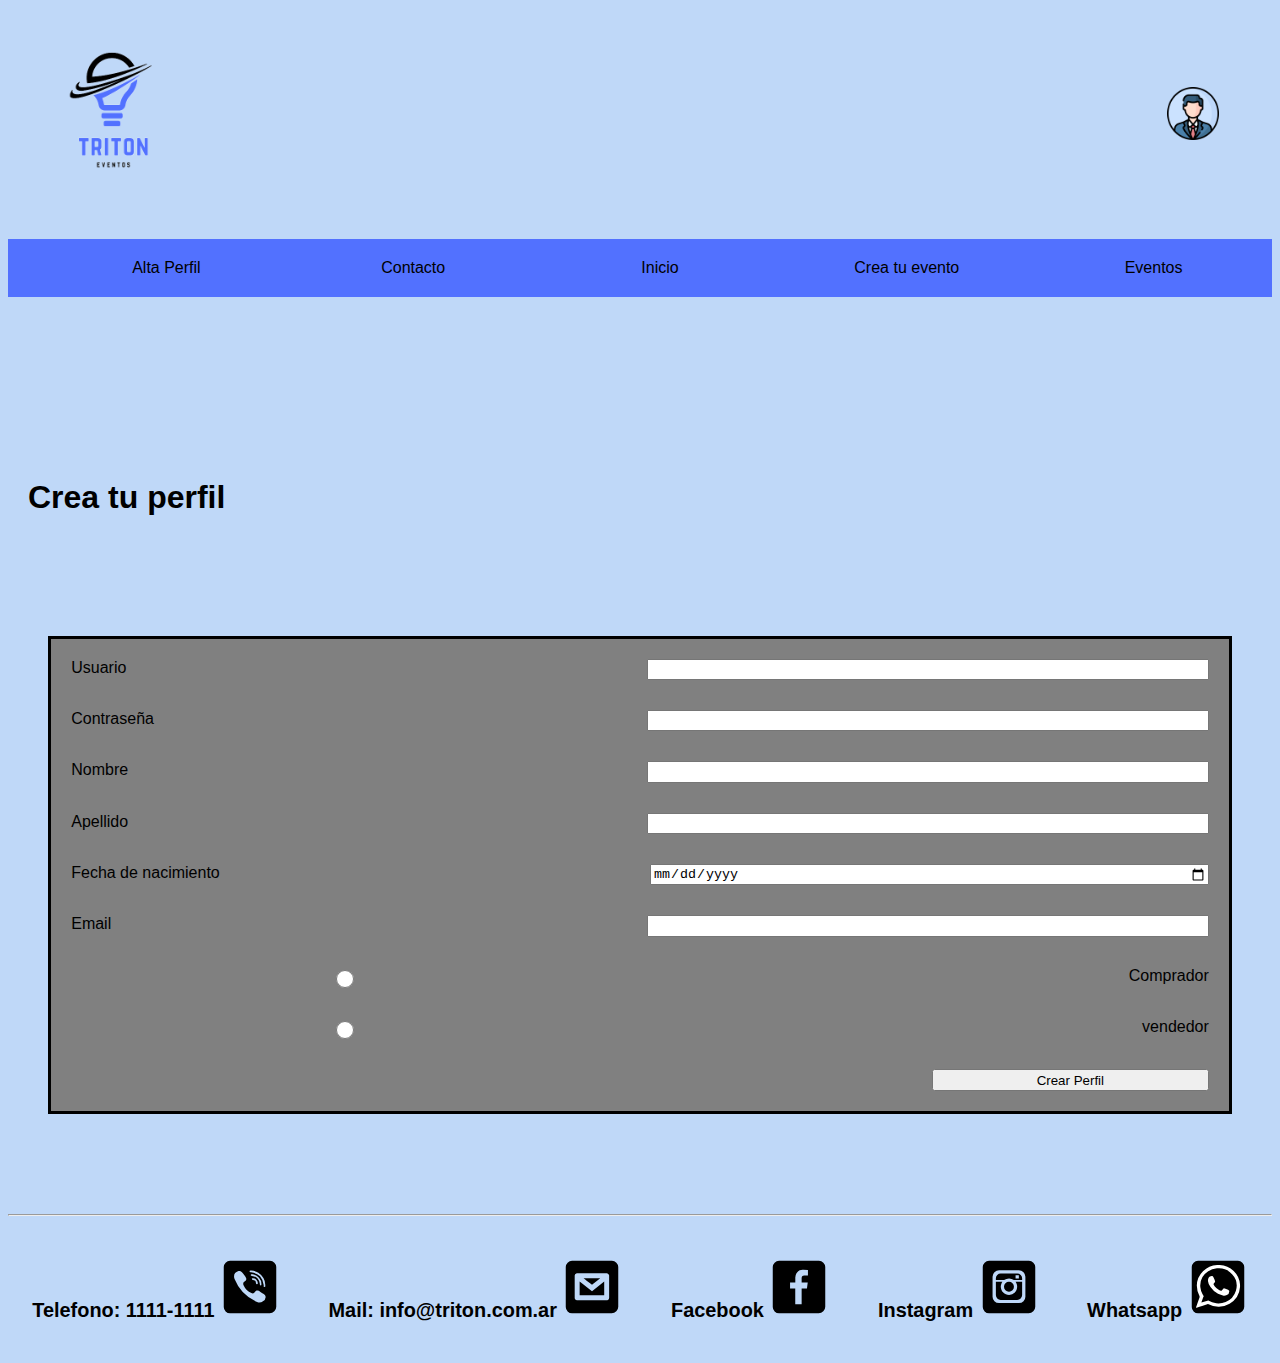
<file: pages/altaperfil.html>
<!DOCTYPE html>
<html lang="en">
    <head>
        <meta charset="UTF-8">
        <meta http-equiv="X-UA-Compatible" content="IE=edge">
        <meta name="viewport" content="width=device-width, initial-scale=1.0">
        <meta name = "description" content="TRITON es un sitio web que ofrece servicios para planificar eventos personalizados. Ofrecemos todo lo necesario para hacer de tu evento un éxito">
        <meta name="keywords" content="EVENTO,CUMPLEAÑOS,FESTEJO,FIESTA,CASAMIENTO,ORGANIZACION,COMIDA,SALON,SERVICIO,PERSONALIZADO">
        <meta name="author" content="Federico Bilbao">
        <link rel="shortcut icon" href="./imagenes/LOGO TRITON CIRCULAR PNG.png" type="image/x-icon">
        <link href="https://cdn.jsdelivr.net/npm/bootstrap@5.3.0-alpha1/dist/css/bootstrap.min.css" rel="stylesheet" integrity="sha384-GLhlTQ8iRABdZLl6O3oVMWSktQOp6b7In1Zl3/Jr59b6EGGoI1aFkw7cmDA6j6gD" crossorigin="anonymous">
        <link rel="stylesheet" href="../sass/main.css">
        <title>Triton</title>
    </head>

<body>
    <header>

        <a href="./perfil.html" id="perfil">
            <img src="../imagenes/perfil.png" alt="perfil"; id="perfil">
        </a>
        <a href="../index.html" id="logo">
            <img src="../imagenes/LOGO TRITON PNG.png" alt="logo"; id="logo">
        </a>

        <nav>
            <ul>
                <li><a href="./altaperfil.html">Alta Perfil</a></li>
                <li><a href="./contacto.html">Contacto</a></li>
                <li><a href="../index.html">Inicio</a></li>
                <li><a href="./nuevoevento.html">Crea tu evento</a></li>
                <li><a href="./eventos.html">Eventos</a></li>
                <li class="NavPerfil"><a href="./perfil.html">Perfil</a></li>
            </ul>
        </nav>
    </header>

    <main>    
        <h1>Crea tu perfil</h1>

        <form action="" method="get" class="altaperfil">
            <label for="usuario">Usuario</label>
            <input type="text" id="usuario" required>

            <label for="contraseña">Contraseña</label>
            <input type="password" name="" id="contraseña" required>

            <label for="nombre">Nombre</label>
            <input type="text" id="nombre" required>

            <label for="apellido">Apellido</label>
            <input type="text" id="apellido" required>

            <label for="fecha de nacimiento">Fecha de nacimiento</label>
            <input type="date" name="" id="fecha de nacimiento" required>

            <label for="email">Email</label>
            <input type="email" id="email" required>

            <input type="radio" name="tipo de usuario" id="comprador"> Comprador
            <input type="radio" name="tipo de usuario" id="vendedor"> vendedor

            <input type="submit" value="Crear Perfil" id="BotonAlta">


        </form>
    
        <hr>
    </main>
    <footer>
        <h5>Telefono: 1111-1111 <img src="../imagenes/telefono.svg" alt="nuestro telefono" ></h5>
        <h5>Mail: info@triton.com.ar <img src="../imagenes/mail.svg" alt="nuestro mail" ></h5>
        <h5 class="redes">Facebook <img src="../imagenes/facebook.svg" alt="Facebook" ></h5>
        <h5 class="redes">Instagram <img src="../imagenes/instagram.svg" alt="Instagram"></h5>
        <h5 class="redes">Whatsapp <img src="../imagenes/whatsapp.svg" alt="Whatsapp"></h5>
    </footer>
    <script src="https://cdn.jsdelivr.net/npm/@popperjs/core@2.11.6/dist/umd/popper.min.js" integrity="sha384-oBqDVmMz9ATKxIep9tiCxS/Z9fNfEXiDAYTujMAeBAsjFuCZSmKbSSUnQlmh/jp3" crossorigin="anonymous"></script>
    <script src="https://cdn.jsdelivr.net/npm/bootstrap@5.3.0-alpha1/dist/js/bootstrap.min.js" integrity="sha384-mQ93GR66B00ZXjt0YO5KlohRA5SY2XofN4zfuZxLkoj1gXtW8ANNCe9d5Y3eG5eD" crossorigin="anonymous"></script>
</body>
</html>
</file>
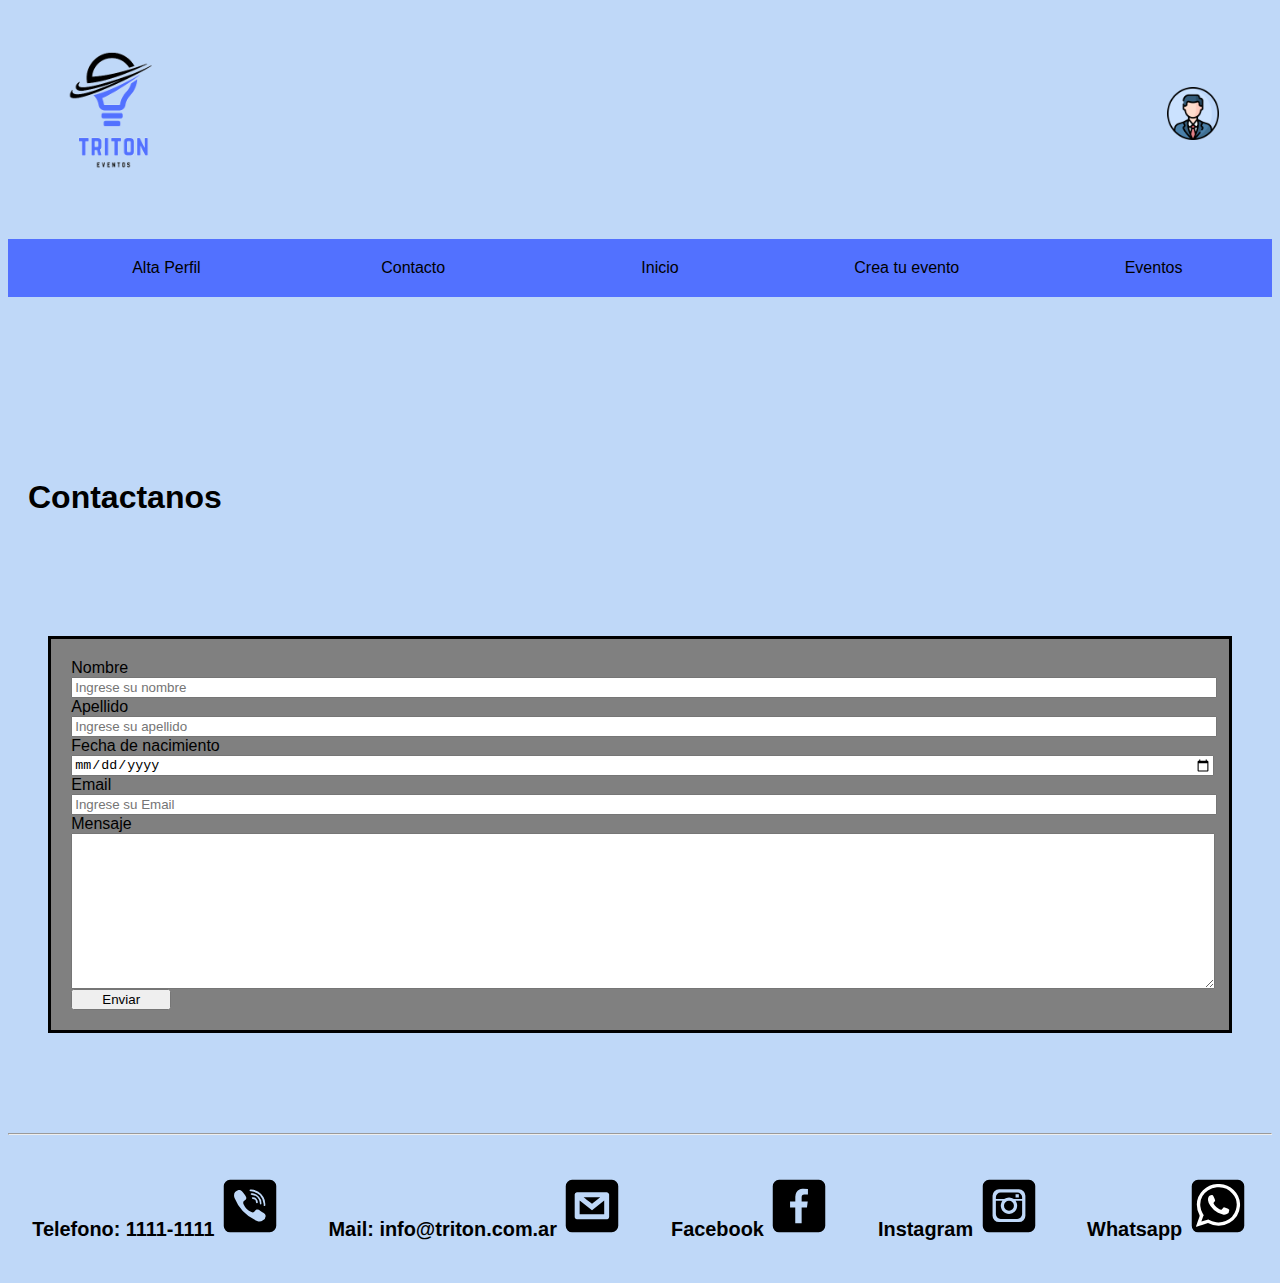
<file: pages/contacto.html>
<!DOCTYPE html>
<html lang="en">
    <head>
        <meta charset="UTF-8">
        <meta http-equiv="X-UA-Compatible" content="IE=edge">
        <meta name="viewport" content="width=device-width, initial-scale=1.0">
        <meta name = "description" content="TRITON es un sitio web que ofrece servicios para planificar eventos personalizados. Ofrecemos todo lo necesario para hacer de tu evento un éxito">
        <meta name="keywords" content="EVENTO,CUMPLEAÑOS,FESTEJO,FIESTA,CASAMIENTO,ORGANIZACION,COMIDA,SALON,SERVICIO,PERSONALIZADO">
        <meta name="author" content="Federico Bilbao">
        <link rel="shortcut icon" href="./imagenes/LOGO TRITON CIRCULAR PNG.png" type="image/x-icon">
        <link href="https://cdn.jsdelivr.net/npm/bootstrap@5.3.0-alpha1/dist/css/bootstrap.min.css" rel="stylesheet" integrity="sha384-GLhlTQ8iRABdZLl6O3oVMWSktQOp6b7In1Zl3/Jr59b6EGGoI1aFkw7cmDA6j6gD" crossorigin="anonymous">
        <link rel="stylesheet" href="../sass/main.css">
        <title>Triton</title>
    </head>
<body>
    <header>

        <a href="./perfil.html" id="perfil">
            <img src="../imagenes/perfil.png" alt="perfil"; id="perfil">
        </a>
        <a href="../index.html" id="logo">
            <img src="../imagenes/LOGO TRITON PNG.png" alt="logo"; id="logo">
        </a>

        <nav>
            <ul>
                <li><a href="./altaperfil.html">Alta Perfil</a></li>
                <li><a href="./contacto.html">Contacto</a></li>
                <li><a href="../index.html">Inicio</a></li>
                <li><a href="./nuevoevento.html">Crea tu evento</a></li>
                <li><a href="./eventos.html">Eventos</a></li>
                <li class="NavPerfil"><a href="./perfil.html">Perfil</a></li>
            </ul>
        </nav>
    </header>

    <h1>Contactanos</h1>

    <form action="" method="get">
        <label for="nombre">Nombre</label>
        <input type="text" id="nombre" placeholder="Ingrese su nombre" required>

        <label for="apellido">Apellido</label>
        <input type="text" id="apellido" placeholder="Ingrese su apellido" required>

        <label for="fecha de nacimiento">Fecha de nacimiento</label>
        <input type="date" name="" id="fecha de nacimiento" required>

        <label for="email">Email</label>
        <input type="email" id="email" placeholder="Ingrese su Email" required>

        <label for="consulta">Mensaje</label>
        <textarea name="" id="consulta" cols="30" rows="10"></textarea>

        <input type="submit" value="Enviar" id="BotonEnviar">

    </form>

    <hr>

    <footer>
        <h5>Telefono: 1111-1111 <img src="../imagenes/telefono.svg" alt="nuestro telefono" ></h5>
        <h5>Mail: info@triton.com.ar <img src="../imagenes/mail.svg" alt="nuestro mail" ></h5>
        <h5 class="redes">Facebook <img src="../imagenes/facebook.svg" alt="Facebook" ></h5>
        <h5 class="redes">Instagram <img src="../imagenes/instagram.svg" alt="Instagram"></h5>
        <h5 class="redes">Whatsapp <img src="../imagenes/whatsapp.svg" alt="Whatsapp"></h5>
    </footer>
    <script src="https://cdn.jsdelivr.net/npm/@popperjs/core@2.11.6/dist/umd/popper.min.js" integrity="sha384-oBqDVmMz9ATKxIep9tiCxS/Z9fNfEXiDAYTujMAeBAsjFuCZSmKbSSUnQlmh/jp3" crossorigin="anonymous"></script>
    <script src="https://cdn.jsdelivr.net/npm/bootstrap@5.3.0-alpha1/dist/js/bootstrap.min.js" integrity="sha384-mQ93GR66B00ZXjt0YO5KlohRA5SY2XofN4zfuZxLkoj1gXtW8ANNCe9d5Y3eG5eD" crossorigin="anonymous"></script>

</body>
</html>
</file>
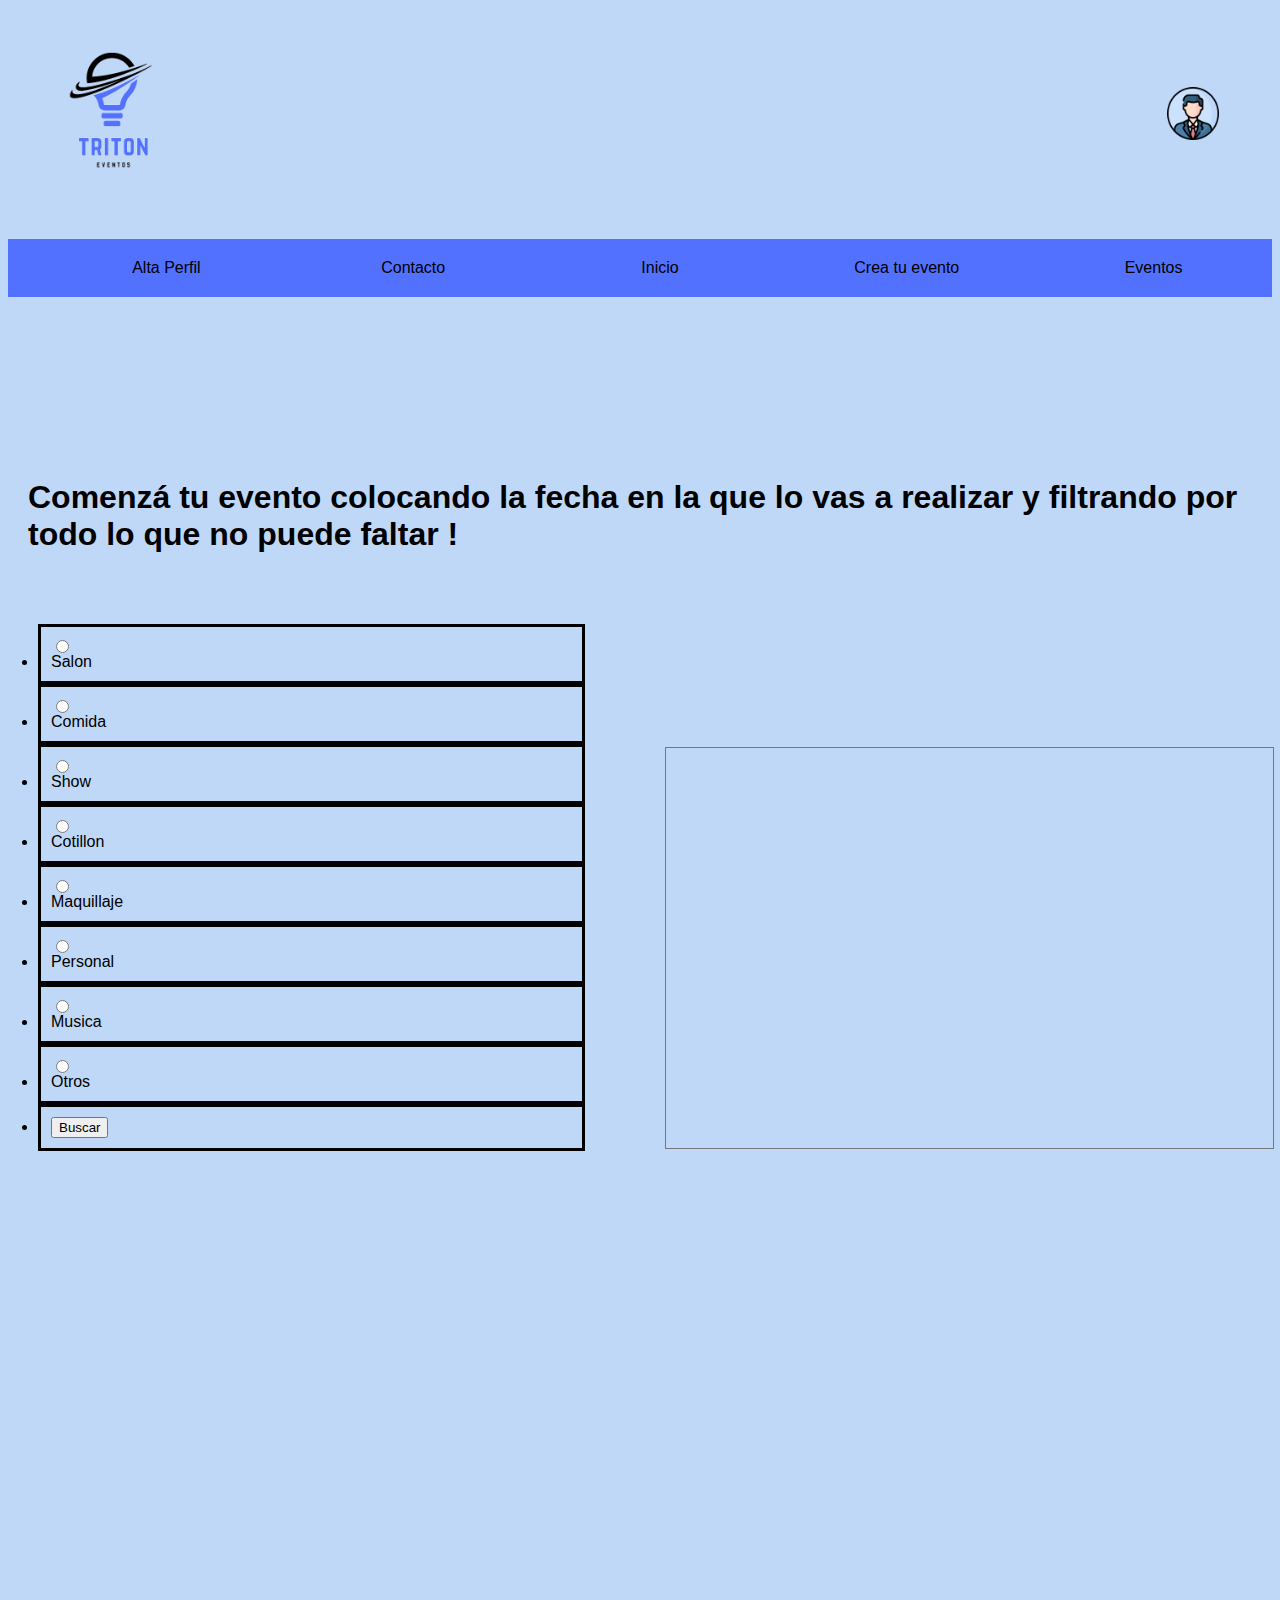
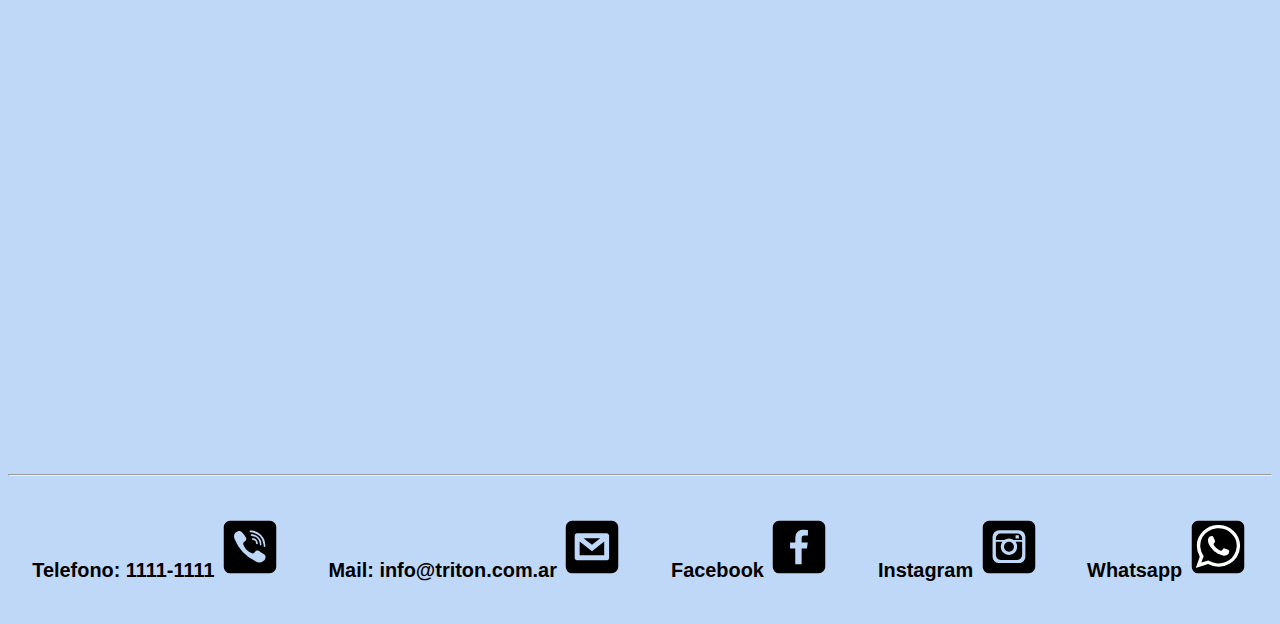
<file: pages/nuevoevento.html>
<!DOCTYPE html>
<html lang="en">
    <head>
        <meta charset="UTF-8">
        <meta http-equiv="X-UA-Compatible" content="IE=edge">
        <meta name="viewport" content="width=device-width, initial-scale=1.0">
        <meta name = "description" content="TRITON es un sitio web que ofrece servicios para planificar eventos personalizados. Ofrecemos todo lo necesario para hacer de tu evento un éxito">
        <meta name="keywords" content="EVENTO,CUMPLEAÑOS,FESTEJO,FIESTA,CASAMIENTO,ORGANIZACION,COMIDA,SALON,SERVICIO,PERSONALIZADO">
        <meta name="author" content="Federico Bilbao">
        <link rel="shortcut icon" href="./imagenes/LOGO TRITON CIRCULAR PNG.png" type="image/x-icon">
        <link href="https://cdn.jsdelivr.net/npm/bootstrap@5.3.0-alpha1/dist/css/bootstrap.min.css" rel="stylesheet" integrity="sha384-GLhlTQ8iRABdZLl6O3oVMWSktQOp6b7In1Zl3/Jr59b6EGGoI1aFkw7cmDA6j6gD" crossorigin="anonymous">
        <link rel="stylesheet" href="../sass/main.css">
        <title>Triton</title>
    </head>
<body>
    <header>

        <a href="./perfil.html" id="perfil">
            <img src="../imagenes/perfil.png" alt="perfil"; id="perfil">
        </a>
        <a href="../index.html" id="logo">
            <img src="../imagenes/LOGO TRITON PNG.png" alt="logo"; id="logo">
        </a>

        <nav>
            <ul>
                <li><a href="./altaperfil.html">Alta Perfil</a></li>
                <li><a href="./contacto.html">Contacto</a></li>
                <li><a href="../index.html">Inicio</a></li>
                <li><a href="./nuevoevento.html">Crea tu evento</a></li>
                <li><a href="./eventos.html">Eventos</a></li>
                <li class="NavPerfil"><a href="./perfil.html">Perfil</a></li>
            </ul>
        </nav>
    </header>

    <h1 class="nuevoevento">Comenzá tu evento colocando la fecha en la que lo vas a realizar y filtrando por todo lo que no puede faltar !</h1>

    <main class="nuevoevento">
        
        <!-- Filtro para evento -->
        <div class="nuevoevento">
            <ul class="filtro">
                <li><input type="radio" name="salon" id="">Salon</li>
                <li><input type="radio" name="comida" id="">Comida</li>
                <li><input type="radio" name="show" id="">Show</li>
                <li><input type="radio" name="cotillon" id="">Cotillon</li>
                <li><input type="radio" name="maquillaje" id="">Maquillaje</li>
                <li><input type="radio" name="personal" id="">Personal</li>
                <li><input type="radio" name="musica" id="">Musica</li>
                <li><input type="radio" name="otros" id="">Otros</li>
                <li><input type="button" value="Buscar"></li>
            </ul>
        </div>
        <!-- Calendario -->
        <section class="nuevoevento">
            <div>
                <article>
                    <div class="calendario">
                        <iframe src="https://calendar.google.com/calendar/embed?height=400&wkst=1&bgcolor=%23616161&ctz=America%2FArgentina%2FBuenos_Aires&title=Elegir%20d%C3%ADa%20del%20evento&src=YmQyNDA5OWYzNzZhOWViOGJjY2EyNjcyZjNkNWM4OThhOWM1NWRiMmYyYTM3MzlmNDg4ZmI2ZTAxZjM4OWM3OEBncm91cC5jYWxlbmRhci5nb29nbGUuY29t&src=ZXMtNDE5LmFyI2hvbGlkYXlAZ3JvdXAudi5jYWxlbmRhci5nb29nbGUuY29t&color=%23C0CA33&color=%230B8043" style="border:solid 1px #777" width="100%" height="400" frameborder="0" scrolling="no"></iframe>
                    </div>
                </article>
            </div>
        </section>



        <!-- Video Explicativo -->
        <div class="video">   
            <iframe width="560" height="315" src="https://www.youtube.com/embed/iy5gz-69G0A" title="YouTube video player" frameborder="0" allow="accelerometer; autoplay; clipboard-write; encrypted-media; gyroscope; picture-in-picture; web-share" allowfullscreen></iframe>
        </div>

    </main>

    <hr>

    <footer>
        <h5>Telefono: 1111-1111 <img src="../imagenes/telefono.svg" alt="nuestro telefono" ></h5>
        <h5>Mail: info@triton.com.ar <img src="../imagenes/mail.svg" alt="nuestro mail" ></h5>
        <h5 class="redes">Facebook <img src="../imagenes/facebook.svg" alt="Facebook" ></h5>
        <h5 class="redes">Instagram <img src="../imagenes/instagram.svg" alt="Instagram"></h5>
        <h5 class="redes">Whatsapp <img src="../imagenes/whatsapp.svg" alt="Whatsapp"></h5>
    </footer>
    <script src="https://cdn.jsdelivr.net/npm/@popperjs/core@2.11.6/dist/umd/popper.min.js" integrity="sha384-oBqDVmMz9ATKxIep9tiCxS/Z9fNfEXiDAYTujMAeBAsjFuCZSmKbSSUnQlmh/jp3" crossorigin="anonymous"></script>
    <script src="https://cdn.jsdelivr.net/npm/bootstrap@5.3.0-alpha1/dist/js/bootstrap.min.js" integrity="sha384-mQ93GR66B00ZXjt0YO5KlohRA5SY2XofN4zfuZxLkoj1gXtW8ANNCe9d5Y3eG5eD" crossorigin="anonymous"></script>

</body>

</html>
</file>
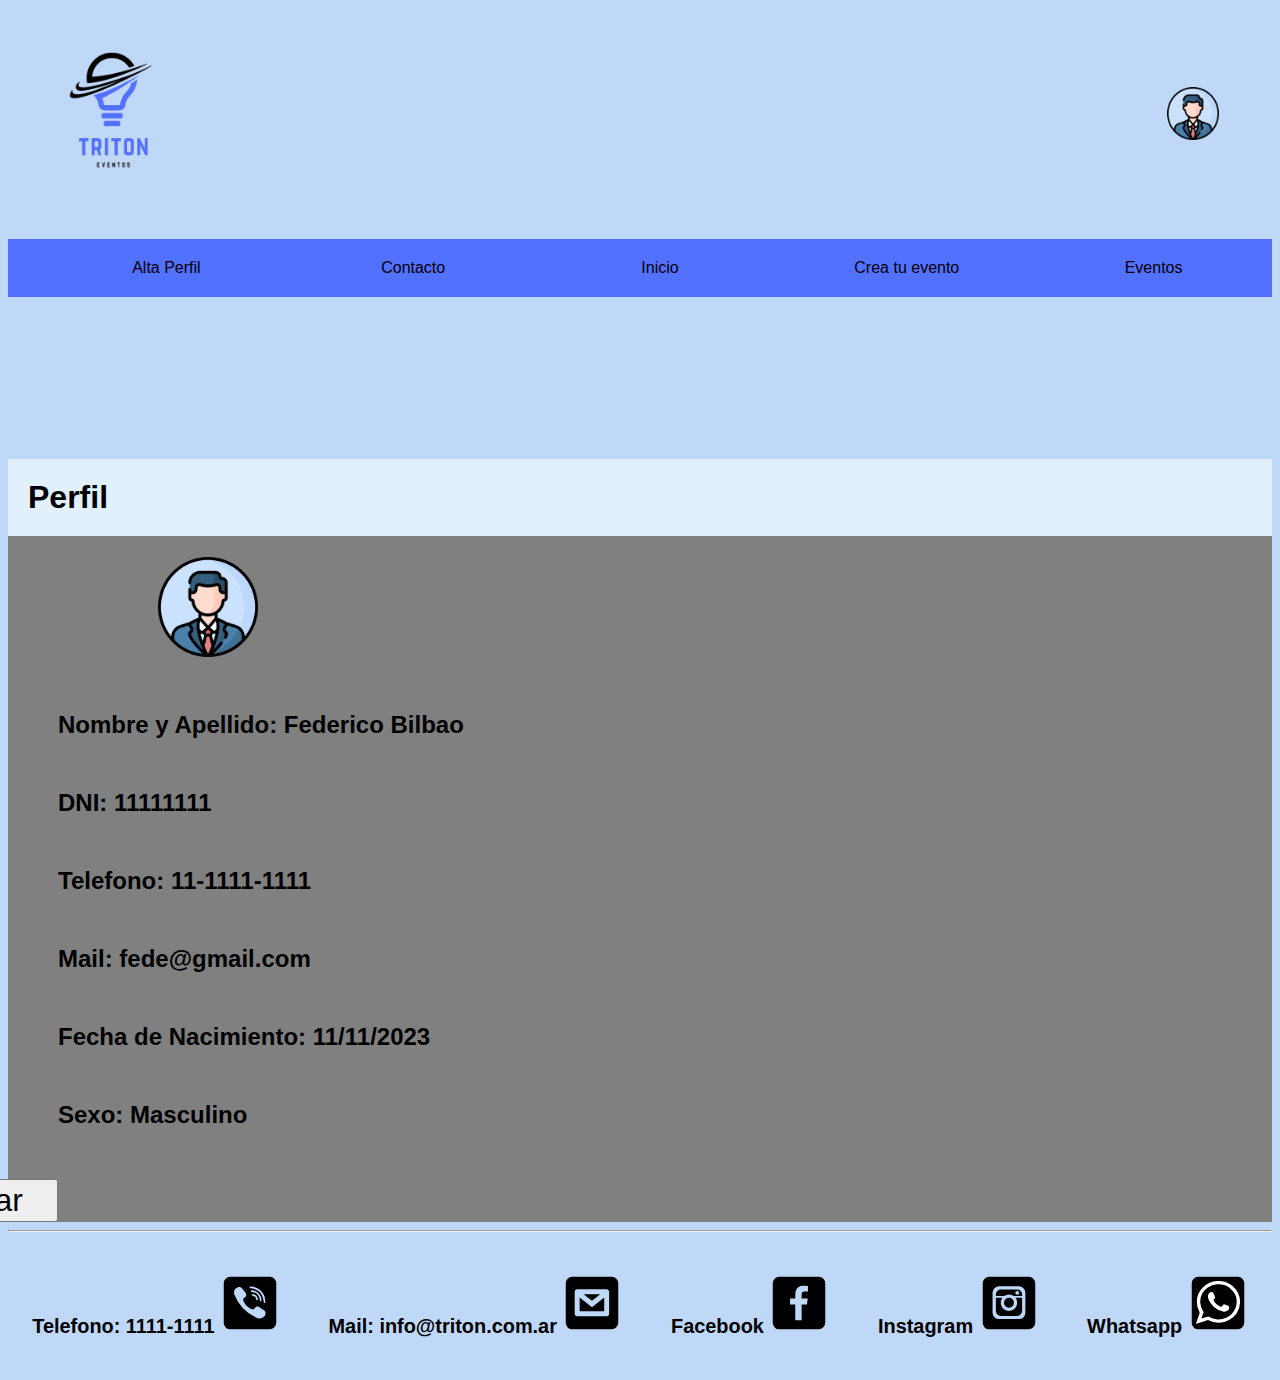
<file: pages/perfil.html>
<!DOCTYPE html>
<html lang="en">
    <head>
        <meta charset="UTF-8">
        <meta http-equiv="X-UA-Compatible" content="IE=edge">
        <meta name="viewport" content="width=device-width, initial-scale=1.0">
        <meta name = "description" content="TRITON es un sitio web que ofrece servicios para planificar eventos personalizados. Ofrecemos todo lo necesario para hacer de tu evento un éxito">
        <meta name="keywords" content="EVENTO,CUMPLEAÑOS,FESTEJO,FIESTA,CASAMIENTO,ORGANIZACION,COMIDA,SALON,SERVICIO,PERSONALIZADO">
        <meta name="author" content="Federico Bilbao">
        <link rel="shortcut icon" href="./imagenes/LOGO TRITON CIRCULAR PNG.png" type="image/x-icon">
        <link href="https://cdn.jsdelivr.net/npm/bootstrap@5.3.0-alpha1/dist/css/bootstrap.min.css" rel="stylesheet" integrity="sha384-GLhlTQ8iRABdZLl6O3oVMWSktQOp6b7In1Zl3/Jr59b6EGGoI1aFkw7cmDA6j6gD" crossorigin="anonymous">
        <link rel="stylesheet" href="../sass/main.css">
        <title>Triton</title>
    </head>
<body>
    <header>

        <a href="./perfil.html" id="perfil">
            <img src="../imagenes/perfil.png" alt="perfil"; id="perfil">
        </a>
        <a href="../index.html" id="logo">
            <img src="../imagenes/LOGO TRITON PNG.png" alt="logo"; id="logo">
        </a>

        <nav>
            <ul>
                <li><a href="./altaperfil.html">Alta Perfil</a></li>
                <li><a href="./contacto.html">Contacto</a></li>
                <li><a href="../index.html">Inicio</a></li>
                <li><a href="./nuevoevento.html">Crea tu evento</a></li>
                <li><a href="./eventos.html">Eventos</a></li>
                <li class="NavPerfil"><a href="./perfil.html">Perfil</a></li>
            </ul>
        </nav>
    </header>

    <main class="perfil">
        <h1>Perfil</h1>
        <img src="../imagenes/perfil.png" alt="imagen de perfil">
        <h2> Nombre y Apellido: Federico Bilbao</h2>
        <h2> DNI: 11111111</h2>
        <h2> Telefono: 11-1111-1111</h2>
        <h2> Mail: fede@gmail.com</h2>
        <h2> Fecha de Nacimiento: 11/11/2023</h2>
        <h2> Sexo: Masculino</h2>
        <input type="button" value="Modificar">
    </main>

    <hr>

    <footer>
        <h5>Telefono: 1111-1111 <img src="../imagenes/telefono.svg" alt="nuestro telefono" ></h5>
        <h5>Mail: info@triton.com.ar <img src="../imagenes/mail.svg" alt="nuestro mail" ></h5>
        <h5 class="redes">Facebook <img src="../imagenes/facebook.svg" alt="Facebook" ></h5>
        <h5 class="redes">Instagram <img src="../imagenes/instagram.svg" alt="Instagram"></h5>
        <h5 class="redes">Whatsapp <img src="../imagenes/whatsapp.svg" alt="Whatsapp"></h5>
    </footer>
    <script src="https://cdn.jsdelivr.net/npm/@popperjs/core@2.11.6/dist/umd/popper.min.js" integrity="sha384-oBqDVmMz9ATKxIep9tiCxS/Z9fNfEXiDAYTujMAeBAsjFuCZSmKbSSUnQlmh/jp3" crossorigin="anonymous"></script>
    <script src="https://cdn.jsdelivr.net/npm/bootstrap@5.3.0-alpha1/dist/js/bootstrap.min.js" integrity="sha384-mQ93GR66B00ZXjt0YO5KlohRA5SY2XofN4zfuZxLkoj1gXtW8ANNCe9d5Y3eG5eD" crossorigin="anonymous"></script>

</body>
</html>
</file>
<file: sass/main.css>
body {
  font-family: Impact, Haettenschweiler, "Arial Narrow Bold", sans-serif;
  background-color: #bfd8f8;
}

h1 {
  padding: 20px;
  font-size: xx-large;
  font-family: Impact, Haettenschweiler, "Arial Narrow Bold", sans-serif;
}

/* HEADER */
header {
  display: grid;
  grid-template-columns: repeat(6, 1fr);
  grid-template-rows: 1fr 1fr;
  justify-content: space-between;
  align-items: center;
}
header a#perfil {
  width: 50%;
  grid-column: 6/7;
  grid-row: 1/2;
  justify-self: end;
}
header a#perfil img#perfil {
  width: 50%;
}
header a#logo {
  grid-column: 1/2;
  grid-row: 1/2;
}
header a#logo img#logo {
  max-width: 100%;
}
header nav {
  grid-column: 1/11;
  grid-row: 2/3;
  align-self: start;
}

/* FIN DE HEADER */
/* INDEX */
main div#pasoapaso {
  display: flex;
  flex-wrap: wrap;
  justify-content: center;
  flex-direction: column;
  align-items: center;
  gap: 15px;
  border-style: solid;
  border-color: black;
}
main div#pasoapaso h1 {
  font-size: 50px;
}
main div#pasoapaso h2 {
  font-family: "Delicious Handrawn", cursive;
}
main div#pasoapaso div {
  display: grid;
  grid-template-columns: 2fr 1fr 2fr 1fr 2fr 1fr 2fr 1fr 2fr;
  grid-template-rows: 1fr 1fr;
  align-items: stretch;
  justify-items: center;
  background-color: white;
  margin: 10px;
}
main div#pasoapaso div img {
  max-width: 100%;
}
main div#pasoapaso div img.flecha {
  max-width: 100%;
}
main div#pasoapaso div h3 {
  font-size: 30px;
  margin: 10px;
}
main div#pasoapaso div #flecha1 {
  grid-column: 2/3;
  grid-row: 1/2;
}
main div#pasoapaso div #flecha2 {
  grid-column: 4/5;
  grid-row: 1/2;
}
main div#pasoapaso div #flecha3 {
  grid-column: 6/7;
  grid-row: 1/2;
}
main div#pasoapaso div #flecha4 {
  grid-column: 8/9;
  grid-row: 1/2;
}
main div#pasoapaso div #imagenpaso1 {
  grid-column: 1/2;
  grid-row: 1/2;
}
main div#pasoapaso div #imagenpaso2 {
  grid-column: 3/4;
  grid-row: 1/2;
}
main div#pasoapaso div #imagenpaso3 {
  grid-column: 5/6;
  grid-row: 1/2;
}
main div#pasoapaso div #imagenpaso4 {
  grid-column: 7/8;
  grid-row: 1/2;
}
main div#pasoapaso div #imagenpaso5 {
  grid-column: 9/10;
  grid-row: 1/2;
}
main div#pasoapaso div #paso1 {
  grid-column: 1/2;
  grid-row: 2/3;
}
main div#pasoapaso div #paso2 {
  grid-column: 3/4;
  grid-row: 2/3;
}
main div#pasoapaso div #paso3 {
  grid-column: 5/6;
  grid-row: 2/3;
}
main div#pasoapaso div #paso4 {
  grid-column: 7/8;
  grid-row: 2/3;
}
main div#pasoapaso div #paso5 {
  grid-column: 9/10;
  grid-row: 2/3;
}
main div.carousel.slide {
  margin: 10px;
}
main div.carousel.slide img.d-block.w-100 {
  border-radius: 15px;
  border-style: ridge;
  border-color: black;
}
main section.inicio {
  display: grid;
  gap: 10px;
  justify-content: center;
  align-items: center;
  margin: 5px;
  grid-template-columns: 1fr 1fr;
  grid-template-rows: 1fr 1fr 1fr;
  justify-items: center;
}
main section.inicio .imagen1 {
  grid-column: 1/2;
  grid-row: 1/2;
}
main section.inicio .imagen2 {
  grid-column: 1/2;
  grid-row: 2/3;
}
main section.inicio .imagen3 {
  grid-column: 1/2;
  grid-row: 3/4;
}
main section.inicio img {
  max-width: 80%;
  text-align: center;
  border-radius: 20px;
}
main section.inicio div#comentarios {
  display: grid;
  grid-template-columns: 1fr 4fr;
  grid-template-rows: 1fr 1fr 1fr;
  align-items: center;
  gap: 10px;
  grid-column: 2/3;
  grid-row: 1/4;
  height: 100%;
}
main section.inicio div#comentarios img {
  max-width: 100%;
  margin: 10px;
}
main section.inicio div#comentarios h3 {
  margin: 10px;
  border-style: solid;
  border-color: black;
  border-radius: 10px;
  padding: 10px;
  background-color: #5271ff;
}

/* FIN INDEX */
/* LISTAS */
nav ul {
  list-style-type: none;
  display: grid;
  align-items: center;
  background-color: #5271ff;
  justify-content: space-around;
  gap: 10px;
  justify-items: center;
  grid-template-columns: repeat(5, 1fr);
}
nav ul li {
  padding: 10px;
  font-family: Impact, Haettenschweiler, "Arial Narrow Bold", sans-serif;
  margin: 10px;
}
nav ul li a {
  text-decoration: none;
  color: black;
}
nav ul li.NavPerfil {
  display: none;
}

ul.filtro {
  display: flex;
  align-items: stretch;
  flex-direction: column;
  height: 100%;
  padding: 0;
  margin: 30px;
}
ul.filtro li {
  border-style: solid;
  border-color: black;
  padding: 10px;
}

/* FIN DE LISTAS */
/* FORMULARIO */
form.altaperfil {
  display: grid;
  grid-template-rows: repeat(9, 1fr);
  grid-template-columns: 1fr 1fr;
  max-width: 100%;
  gap: 30px;
  justify-items: end;
}
form.altaperfil #BotonAlta {
  width: 50%;
  grid-column: 2/3;
}

form {
  display: flex;
  flex-direction: column;
  background-color: grey;
  border-style: solid;
  border-color: black;
  font-family: Impact, Haettenschweiler, "Arial Narrow Bold", sans-serif;
  padding: 20px;
  margin: 100px auto;
  width: 90%;
  justify-content: center;
}
form label {
  width: 100%;
}
form input {
  width: 100%;
}
form textarea {
  width: 100%;
}
form #BotonEnviar {
  width: 100px;
}

input {
  display: block;
}

/* TERMINA FORMULARIO */
main.nuevoevento {
  display: grid;
  grid-template-rows: 1fr 1fr;
  grid-template-columns: 1fr 1fr;
  gap: 50px;
}
main.nuevoevento div.nuevoevento {
  grid-column: 1/2;
  grid-row: 1/2;
}
main.nuevoevento section.nuevoevento {
  grid-column: 2/3;
  grid-row: 1/2;
  align-self: center;
}
main.nuevoevento div.video {
  grid-column: 1/3;
  grid-row: 2/3;
  position: relative;
  padding-bottom: 56.25%;
  height: 0;
  overflow: hidden;
}
main.nuevoevento div.video iframe {
  position: absolute;
  top: 0;
  left: 0;
  width: 100%;
  height: 100%;
}

/* FOOTER */
footer {
  font-size: x-large;
  display: flex;
  justify-content: space-around;
  align-items: flex-end;
}
footer h5 img {
  width: 60px;
  height: 60px;
}

/* FIN FOOTER */
/* INICIO PERFIL */
main.perfil {
  background-color: grey;
}
main.perfil img {
  width: 100px;
  position: relative;
  left: 150px;
}
main.perfil h1 {
  display: block;
  background-color: #e2f0fb;
  padding: 20px;
}
main.perfil h2 {
  margin: 50px;
}
main.perfil input {
  width: 200px;
  font-size: xx-large;
  position: relative;
  right: 150px;
}

/* FIN PERFIL */
/* INICIO DE IMAGENES DE EVENTOS */
div.EventosImagenes {
  display: flex;
  flex-direction: column;
  margin-left: 15%;
  margin-right: 15%;
  gap: 10px;
  max-width: 70%;
}

/* FIN DE IMAGENES DE EVENTOS */
/* INICIO RESPONSIVE */
@media (max-width: 830px) {
  header {
    display: grid;
    grid-template-columns: 1fr;
    grid-template-rows: 1fr 1fr;
    justify-content: space-between;
    align-items: center;
  }
  header a#perfil {
    display: none;
  }
  header a#logo {
    grid-column: 1/2;
    display: flex;
    justify-content: center;
  }
  header a#logo img#logo {
    max-width: 50%;
  }
  header ul {
    grid-template-rows: 5fr;
    grid-template-columns: 1fr;
    height: 100%;
    margin-bottom: 10px;
    padding: 0;
  }
  header ul li {
    border-bottom-color: black;
    border-style: solid;
    border-top: none;
    border-left: none;
    border-right: none;
  }
  header ul li.NavPerfil {
    display: none;
  }
  footer {
    flex-direction: column;
    align-items: center;
  }
  #BotonAlta {
    width: 100%;
    grid-column: 1/3;
  }
  main.nuevoevento {
    grid-template-rows: 1fr 1fr;
    grid-template-columns: 1fr;
    gap: 50px;
  }
  section.nuevoevento {
    grid-column: 1/2;
    grid-row: 1/2;
  }
  div.nuevoevento {
    grid-column: 1/2;
    grid-row: 2/3;
  }
  div.video {
    grid-column: 1/2;
    grid-row: 3/4;
  }
}/*# sourceMappingURL=main.css.map */
</file>
<file: css/estilo.css>
body{
    font-family: Impact, Haettenschweiler, 'Arial Narrow Bold', sans-serif;
    background-color: #e2f0fb;
}
/* HEADER */
a#logo{
    grid-column: 1/2;
    grid-row: 1/2;
}
img#logo{
    width: 100%;
}
img#perfil{
    width: 50%;
}
header{
    display: grid;
    grid-template-columns:repeat(6 , 1fr);
    grid-template-rows: 1fr 1fr;
    justify-content: space-between;
    align-items: center;
}
a#perfil{
    width: 50%;
    grid-column: 6/7;
    grid-row: 1/2;
    justify-self: end;
}
nav{
    grid-column: 1/11;
    grid-row: 2/3;
    align-self: start;
}
/* FIN DE HEADER */

/* INDEX */

#pasoapaso{
    border-style: solid;
    border-color: black;
}
div#pasoapaso{
    display: flex;
    flex-wrap: wrap;
    justify-content: center;
}

#pasoapaso h1{
    display: inline;
}

#pasoapaso a img{
    width: 100%;
    height: auto;
}

section.inicio img{
    width: 80%;
    text-align: center;
    border-radius: 20px;
}

section.inicio{
    display: grid;
    gap: 10px;
    justify-content: center;
    align-items: center;
    margin: 5px;
    grid-template-columns: 1fr 1fr;
    grid-template-rows: 1fr 1fr 1fr;
    justify-items: center;    
}
div#comentarios img{
    width: 100%;
    margin: 10px;
}
div#comentarios h3{
    margin: 10px;
    border-style: solid;
    border-color: black;
    border-radius: 10px;
    padding: 10px;
    background-color: #5271ff;
}
div#comentarios{
    display: grid;
    grid-template-columns: 1fr 4fr;
    grid-template-rows: 1fr 1fr 1fr;
    align-items:center;
    gap:10px;
    grid-column: 2/3;
    grid-row: 1/4;
    height: 100%;
}
.imagen1{
    grid-column: 1/2;
    grid-row: 1/2;
}
.imagen2{
    grid-column: 1/2;
    grid-row: 2/3;    
}
.imagen3{
    grid-column: 1/2;
    grid-row: 3/4;
}
/* FIN INDEX */

/* LISTAS */
ul {
    list-style-type: none;
    display: grid;
    align-items: center;
    background-color: #5271ff;
    justify-content: space-around;
    gap: 10px;
    justify-items: center;
    grid-template-columns: repeat(5 , 1fr);
}
ul a{
    text-decoration: none;
    color: black;
}

li{
    padding: 10px;
    font-family: Impact, Haettenschweiler, 'Arial Narrow Bold', sans-serif;
    margin: 10px;
}

ul#filtro{
    width: 300px;
    height: 700px;
    padding: 0;
    margin-left: 100px;
}

ul#filtro li{
    border-style: solid;
    border-color: black;
    padding: 10px;
    right: 400px
}
/* FIN DE LISTAS */


#filtro{
    display: block;
}

/* FORMULARIO */

label{
    padding: 10px;
    position: relative;
    top: 30px;
}
form{
    background-color: grey;
    width: 500px;
    height: 500px;
    border-style: solid;
    border-color: black;
    font-family: Impact, Haettenschweiler, 'Arial Narrow Bold', sans-serif;
    font-size: large;
    padding: 20px;
    margin: 100px auto;
}

input{
    display: block;
    margin: 10px;
    margin-left: 250px;
}

input#comprador{
    position: relative;
    top: 25px;
}

input#vendedor{
    position: relative;
    top: 25px;
}

textarea{
    margin-left: 250px;
}

#BotonEnviar{
    width: 100px;
    height: 50px;
    margin-top: 30px;
    margin-left: 400px;
}

#BotonAlta{
    margin-left: 400px;
}

/* TERMINA FORMULARIO */

h1{
    display: block;
    padding: 20px;
    font-size: xx-large;
    font-family: Impact, Haettenschweiler, 'Arial Narrow Bold', sans-serif
}

.video{
    position: relative;
    padding-bottom: 56.25%;
    height: 0;
    overflow: hidden;
}

.video iframe{
    position: absolute;
    top: 0;
    left: 0;
    width: 100%;
    height: 100%;
}

.calendario{
    margin-left: 60%;
    position: relative;
    bottom: 500px;
}

/* FOOTER */
footer img{
    width: 60px;
    height: 60px;
}

footer{
    font-size: x-large;
    display: flex;
    justify-content: space-around;
    align-items: flex-end;
}

/* FIN FOOTER */

main.perfil img{
    width: 100px;
    position: relative;
    left: 150px;
}
main.perfil h1{
    display: block;
    background-color: #e2f0fb;
    padding: 20px;
}

main.perfil h2{
    margin: 50px;
}

main.perfil{
    background-color: grey;
}

main.perfil input{
    width: 200px;
    font-size: xx-large;
    position: relative;
    right: 150px;
}

@media (max-width: 830px){
    a#perfil{
        display:none;
    }
    a#logo{
        grid-column: 1/7;
    }
    header{
        display: grid;
        grid-template-columns:1fr;
        grid-template-rows: 1fr 1fr;
        justify-content: space-between;
        align-items: center;
    }
    ul {
        grid-template-rows: 5fr;
        grid-template-columns: 1fr;
        height: 100%;
        margin-bottom: 10px;
        padding: 0
    }
    li{
        border-bottom-color: black;
        border-style: solid;
        border-top: none;
        border-left: none;
        border-right: none;
    }
    img#logo{
        width: 50%;
    }
    a#logo{
        display: flex;
        justify-content: center;
    }
    footer{
        flex-direction: column;
        align-items:center;
    }

}
</file>
